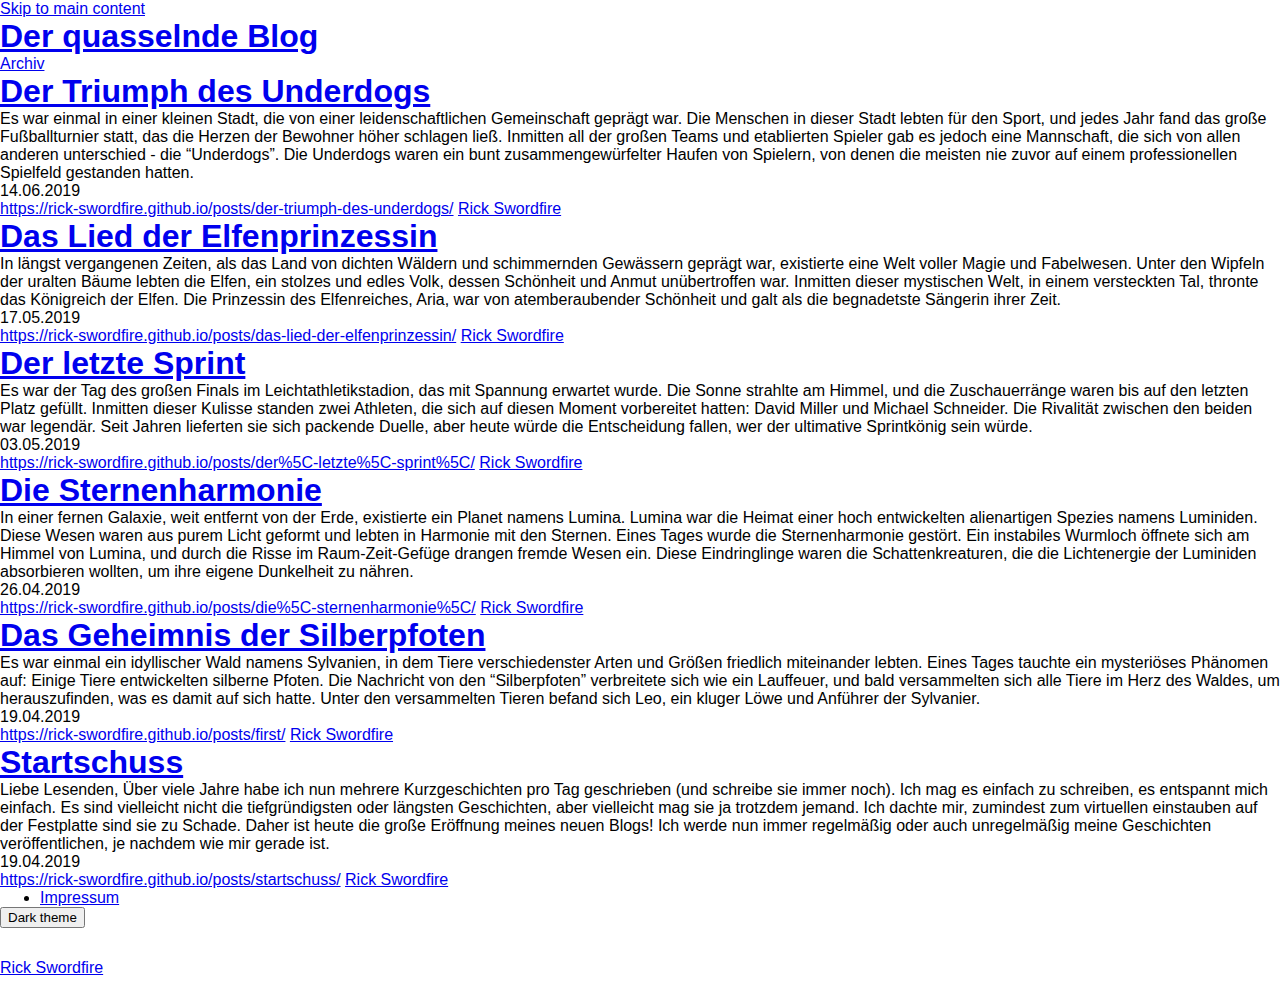
<file: index.html>
<!DOCTYPE html>


<html lang="de-de" data-theme="">
<head>
	<meta name="generator" content="Hugo 0.92.2" />
    
        
<meta charset="utf-8">
<meta name="HandheldFriendly" content="True">
<meta name="viewport" content="width=device-width, initial-scale=1.0">
<meta name="referrer" content="no-referrer-when-downgrade">

<title>Der quasselnde Blog</title>

<meta name="description" content="">



<link rel="alternate" type="application/rss+xml" href="https://rick-swordfire.github.io/index.xml" title="Der quasselnde Blog" />
<link rel="icon" type="image/x-icon" href="https://rick-swordfire.github.io/favicon.ico">
<link rel="apple-touch-icon-precomposed" href="https://rick-swordfire.github.io/favicon.png">


<style>
  body {
    visibility: hidden;
    opacity: 0;
  }
</style>

<noscript>
  <style>
    body {
      visibility: visible;
      opacity: 1;
    }
  </style>
</noscript>



    





    
    
        
    
    

    
        <link rel="stylesheet" href="https://rick-swordfire.github.io/css/style.min.e4dd69a921886f06d1a0e2bf835aa4fdced2d03b6f83804e6ae146caac8882bb.css" integrity="sha256-5N1pqSGIbwbRoOK/g1qk/c7S0Dtvg4BOauFGyqyIgrs=">
    





    

    





    
    
        
    
    

    
        <script src="https://rick-swordfire.github.io/js/script.min.510c781c39dbb21b4c76d85c82e2bdf4689220adbb7cd61e49e9d293e442fb42.js" type="text/javascript" charset="utf-8" integrity="sha256-UQx4HDnbshtMdthcguK99GiSIK27fNYeSenSk&#43;RC&#43;0I="></script>
    







<meta property="og:title" content="Der quasselnde Blog" />
<meta property="og:description" content="" />
<meta property="og:type" content="website" />
<meta property="og:url" content="https://rick-swordfire.github.io/" />


<meta name="twitter:card" content="summary"/>
<meta name="twitter:title" content="Der quasselnde Blog"/>
<meta name="twitter:description" content=""/>








    
<script async src="https://www.googletagmanager.com/gtag/js?id=G-H2FYMJ2K9R"></script>
<script>
var doNotTrack = false;
if (!doNotTrack) {
	window.dataLayer = window.dataLayer || [];
	function gtag(){dataLayer.push(arguments);}
	gtag('js', new Date());
	gtag('config', 'G-H2FYMJ2K9R', { 'anonymize_ip': false });
}
</script>




<link rel="stylesheet" href="/my_css/cookie.css" />
<link rel="stylesheet" href="/my_css/img.css" />


    
</head>
<body>
    <a class="skip-main" href="#main">Skip to main content</a>
    <div class="container">
        <header class="common-header"> 
            
                <div class="header-top">
    <h1 class="site-title">
    <a href="/">Der quasselnde Blog</a>
</h1>
    <ul class="social-icons">





</ul>
</div>

    <nav>
        
        
        <a class="" href="https://rick-swordfire.github.io/posts/" title="Archiv">Archiv</a>
        
    </nav>




            
        </header>
        <main id="main" tabindex="-1"> 
            
    <div class="homepage-content">
        
    </div>

    <div class="articles h-feed">
        
        
            <article class="post-list h-feed">
    <div class="post-header">
        <header>
            <h1 class="p-name post-title"><a class="u-url" href="/posts/der-triumph-des-underdogs/">Der Triumph des Underdogs</a></h1>
        </header>
        
    </div>

    
        <div class="content post-summary p-summary">
            Es war einmal in einer kleinen Stadt, die von einer leidenschaftlichen Gemeinschaft geprägt war. Die Menschen in dieser Stadt lebten für den Sport, und jedes Jahr fand das große Fußballturnier statt, das die Herzen der Bewohner höher schlagen ließ. Inmitten all der großen Teams und etablierten Spieler gab es jedoch eine Mannschaft, die sich von allen anderen unterschied - die &ldquo;Underdogs&rdquo;.
Die Underdogs waren ein bunt zusammengewürfelter Haufen von Spielern, von denen die meisten nie zuvor auf einem professionellen Spielfeld gestanden hatten.
        </div>
    
    
    
    

    


<div class="post-info">
    
        <div class="post-date dt-published">14.06.2019</div>
    

    <a class="post-hidden-url u-url" href="https://rick-swordfire.github.io/posts/der-triumph-des-underdogs/">https://rick-swordfire.github.io/posts/der-triumph-des-underdogs/</a>
    <a href="https://rick-swordfire.github.io/" class="p-name p-author post-hidden-author h-card" rel="me">Rick Swordfire</a>


    <div class="post-taxonomies">
        
            
    </div>
</div>

</article>
        
            <article class="post-list h-feed">
    <div class="post-header">
        <header>
            <h1 class="p-name post-title"><a class="u-url" href="/posts/das-lied-der-elfenprinzessin/">Das Lied der Elfenprinzessin</a></h1>
        </header>
        
    </div>

    
        <div class="content post-summary p-summary">
            In längst vergangenen Zeiten, als das Land von dichten Wäldern und schimmernden Gewässern geprägt war, existierte eine Welt voller Magie und Fabelwesen. Unter den Wipfeln der uralten Bäume lebten die Elfen, ein stolzes und edles Volk, dessen Schönheit und Anmut unübertroffen war. Inmitten dieser mystischen Welt, in einem versteckten Tal, thronte das Königreich der Elfen.
Die Prinzessin des Elfenreiches, Aria, war von atemberaubender Schönheit und galt als die begnadetste Sängerin ihrer Zeit.
        </div>
    
    
    
    

    


<div class="post-info">
    
        <div class="post-date dt-published">17.05.2019</div>
    

    <a class="post-hidden-url u-url" href="https://rick-swordfire.github.io/posts/das-lied-der-elfenprinzessin/">https://rick-swordfire.github.io/posts/das-lied-der-elfenprinzessin/</a>
    <a href="https://rick-swordfire.github.io/" class="p-name p-author post-hidden-author h-card" rel="me">Rick Swordfire</a>


    <div class="post-taxonomies">
        
            
    </div>
</div>

</article>
        
            <article class="post-list h-feed">
    <div class="post-header">
        <header>
            <h1 class="p-name post-title"><a class="u-url" href="/posts/der%5C-letzte%5C-sprint%5C/">Der letzte Sprint</a></h1>
        </header>
        
    </div>

    
        <div class="content post-summary p-summary">
            Es war der Tag des großen Finals im Leichtathletikstadion, das mit Spannung erwartet wurde. Die Sonne strahlte am Himmel, und die Zuschauerränge waren bis auf den letzten Platz gefüllt. Inmitten dieser Kulisse standen zwei Athleten, die sich auf diesen Moment vorbereitet hatten: David Miller und Michael Schneider.
Die Rivalität zwischen den beiden war legendär. Seit Jahren lieferten sie sich packende Duelle, aber heute würde die Entscheidung fallen, wer der ultimative Sprintkönig sein würde.
        </div>
    
    
    
    

    


<div class="post-info">
    
        <div class="post-date dt-published">03.05.2019</div>
    

    <a class="post-hidden-url u-url" href="https://rick-swordfire.github.io/posts/der%5C-letzte%5C-sprint%5C/">https://rick-swordfire.github.io/posts/der%5C-letzte%5C-sprint%5C/</a>
    <a href="https://rick-swordfire.github.io/" class="p-name p-author post-hidden-author h-card" rel="me">Rick Swordfire</a>


    <div class="post-taxonomies">
        
            
    </div>
</div>

</article>
        
            <article class="post-list h-feed">
    <div class="post-header">
        <header>
            <h1 class="p-name post-title"><a class="u-url" href="/posts/die%5C-sternenharmonie%5C/">Die Sternenharmonie</a></h1>
        </header>
        
    </div>

    
        <div class="content post-summary p-summary">
            In einer fernen Galaxie, weit entfernt von der Erde, existierte ein Planet namens Lumina. Lumina war die Heimat einer hoch entwickelten alienartigen Spezies namens Luminiden. Diese Wesen waren aus purem Licht geformt und lebten in Harmonie mit den Sternen.
Eines Tages wurde die Sternenharmonie gestört. Ein instabiles Wurmloch öffnete sich am Himmel von Lumina, und durch die Risse im Raum-Zeit-Gefüge drangen fremde Wesen ein. Diese Eindringlinge waren die Schattenkreaturen, die die Lichtenergie der Luminiden absorbieren wollten, um ihre eigene Dunkelheit zu nähren.
        </div>
    
    
    
    

    


<div class="post-info">
    
        <div class="post-date dt-published">26.04.2019</div>
    

    <a class="post-hidden-url u-url" href="https://rick-swordfire.github.io/posts/die%5C-sternenharmonie%5C/">https://rick-swordfire.github.io/posts/die%5C-sternenharmonie%5C/</a>
    <a href="https://rick-swordfire.github.io/" class="p-name p-author post-hidden-author h-card" rel="me">Rick Swordfire</a>


    <div class="post-taxonomies">
        
            
    </div>
</div>

</article>
        
            <article class="post-list h-feed">
    <div class="post-header">
        <header>
            <h1 class="p-name post-title"><a class="u-url" href="/posts/first/">Das Geheimnis der Silberpfoten</a></h1>
        </header>
        
    </div>

    
        <div class="content post-summary p-summary">
            Es war einmal ein idyllischer Wald namens Sylvanien, in dem Tiere verschiedenster Arten und Größen friedlich miteinander lebten. Eines Tages tauchte ein mysteriöses Phänomen auf: Einige Tiere entwickelten silberne Pfoten. Die Nachricht von den &ldquo;Silberpfoten&rdquo; verbreitete sich wie ein Lauffeuer, und bald versammelten sich alle Tiere im Herz des Waldes, um herauszufinden, was es damit auf sich hatte.
Unter den versammelten Tieren befand sich Leo, ein kluger Löwe und Anführer der Sylvanier.
        </div>
    
    
    
    

    


<div class="post-info">
    
        <div class="post-date dt-published">19.04.2019</div>
    

    <a class="post-hidden-url u-url" href="https://rick-swordfire.github.io/posts/first/">https://rick-swordfire.github.io/posts/first/</a>
    <a href="https://rick-swordfire.github.io/" class="p-name p-author post-hidden-author h-card" rel="me">Rick Swordfire</a>


    <div class="post-taxonomies">
        
            
    </div>
</div>

</article>
        
            <article class="post-list h-feed">
    <div class="post-header">
        <header>
            <h1 class="p-name post-title"><a class="u-url" href="/posts/startschuss/">Startschuss</a></h1>
        </header>
        
    </div>

    
        <div class="content post-summary p-summary">
            Liebe Lesenden,
Über viele Jahre habe ich nun mehrere Kurzgeschichten pro Tag geschrieben (und schreibe sie immer noch). Ich mag es einfach zu schreiben, es entspannt mich einfach.
Es sind vielleicht nicht die tiefgründigsten oder längsten Geschichten, aber vielleicht mag sie ja trotzdem jemand.
Ich dachte mir, zumindest zum virtuellen einstauben auf der Festplatte sind sie zu Schade.
Daher ist heute die große Eröffnung meines neuen Blogs!
Ich werde nun immer regelmäßig oder auch unregelmäßig meine Geschichten veröffentlichen, je nachdem wie mir gerade ist.
        </div>
    
    
    
    

    


<div class="post-info">
    
        <div class="post-date dt-published">19.04.2019</div>
    

    <a class="post-hidden-url u-url" href="https://rick-swordfire.github.io/posts/startschuss/">https://rick-swordfire.github.io/posts/startschuss/</a>
    <a href="https://rick-swordfire.github.io/" class="p-name p-author post-hidden-author h-card" rel="me">Rick Swordfire</a>


    <div class="post-taxonomies">
        
            
    </div>
</div>

</article>
        
        

    </div>


        </main>
        
            <footer class="common-footer">
    
    

    <div class="common-footer-bottom">
        
            
            <ul class="footer-menu">
            
            <li><a class="" href="https://rick-swordfire.github.io/impressum/" title="Impressum">Impressum</a></li>
            
            </ul>
        


        

    



    <button class="theme-switcher">
        Dark theme
    </button>


<script>
const STORAGE_KEY = 'user-color-scheme'
const defaultTheme = "light"

let currentTheme
let switchButton
let autoDefinedScheme = window.matchMedia('(prefers-color-scheme: dark)')

const autoChangeScheme = e => {
    currentTheme = e.matches ? 'dark' : 'light'
    document.documentElement.setAttribute('data-theme', currentTheme)
    changeButtonText()
}

document.addEventListener('DOMContentLoaded', function() {
    switchButton = document.querySelector('.theme-switcher')
    currentTheme = detectCurrentScheme()
    if (currentTheme == 'dark') {
        document.documentElement.setAttribute('data-theme', 'dark')
    }
    if (currentTheme == 'auto') {
        autoChangeScheme(autoDefinedScheme);
        autoDefinedScheme.addListener(autoChangeScheme);
    }

    if (switchButton) {
        changeButtonText()
        switchButton.addEventListener('click', switchTheme, false)
    }
  
    showContent()
})

function detectCurrentScheme() {
    if (localStorage.getItem(STORAGE_KEY)) {
        return localStorage.getItem(STORAGE_KEY)
    } 
    if (defaultTheme) {
        return defaultTheme
    } 
    if (!window.matchMedia) {
        return 'light'
    } 
    if (window.matchMedia('(prefers-color-scheme: dark)').matches) {
        return 'dark'
    }
    return 'light'
}

function changeButtonText(switchButton)
{   
    if (switchButton) {
        switchButton.textContent = currentTheme == 'dark' ?  "Light theme" : "Dark theme"
    }
}

function switchTheme(e) {
    if (currentTheme == 'dark') {
        localStorage.setItem(STORAGE_KEY, 'light')
        document.documentElement.setAttribute('data-theme', 'light')
        currentTheme = 'light'
    } else {
        localStorage.setItem(STORAGE_KEY, 'dark')
        document.documentElement.setAttribute('data-theme', 'dark')
        currentTheme = 'dark'
    }
    changeButtonText()
}

function showContent() {
    document.body.style.visibility = 'visible';
    document.body.style.opacity = 1;
}
</script>   
    </div>

    <p class="h-card vcard">

    <a href=https://rick-swordfire.github.io/ class="p-name u-url url fn" rel="me">Rick Swordfire</a> 

    

    
</p> 
</footer>

        
    </div>

<div class="cookie-container">
  <p>
	Diese Seite verwendet keine Cookies, es wird jedoch eine Verbindung zu Google-Analytics und VG-Wort aufgebaut,
	um die Anzahl der Besucher dieser Website zu ermitteln.
	Mit dem drücken auf "Okay" zeigen sie sich damit einverstanden.
  </p>
  <button class="cookie-btn">
    Okay
  </button>
</div>
<script src="/my_js/cookie.js"></script>


</body>
</html>
</file>
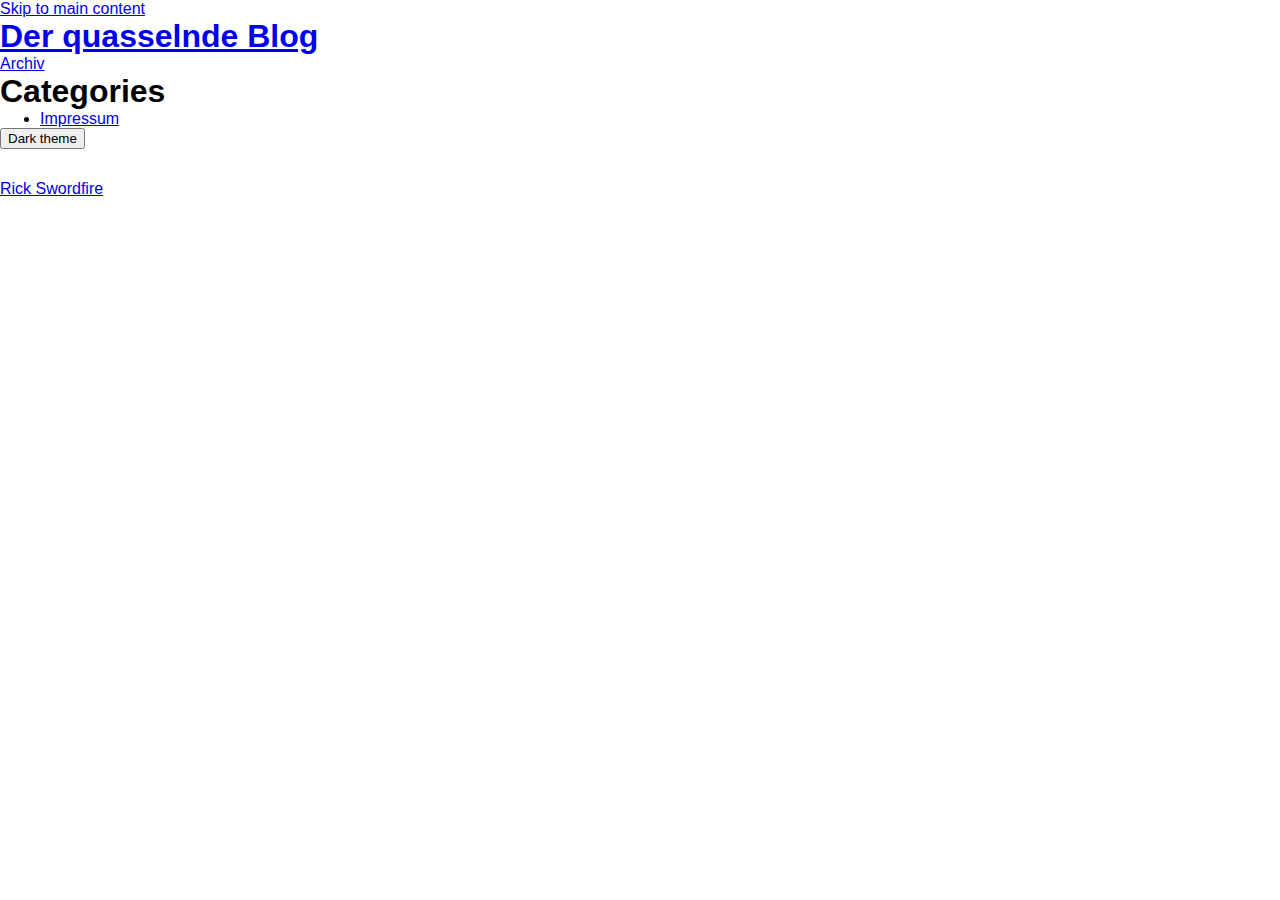
<file: categories/index.html>
<!DOCTYPE html>


<html lang="de-de" data-theme="">
<head>
    
        
<meta charset="utf-8">
<meta name="HandheldFriendly" content="True">
<meta name="viewport" content="width=device-width, initial-scale=1.0">
<meta name="referrer" content="no-referrer-when-downgrade">

<title>Categories - Der quasselnde Blog</title>

<meta name="description" content="">



<link rel="alternate" type="application/rss+xml" href="https://rick-swordfire.github.io/categories/index.xml" title="Der quasselnde Blog" />
<link rel="icon" type="image/x-icon" href="https://rick-swordfire.github.io/favicon.ico">
<link rel="apple-touch-icon-precomposed" href="https://rick-swordfire.github.io/favicon.png">


<style>
  body {
    visibility: hidden;
    opacity: 0;
  }
</style>

<noscript>
  <style>
    body {
      visibility: visible;
      opacity: 1;
    }
  </style>
</noscript>



    





    
    
        
    
    

    
        <link rel="stylesheet" href="https://rick-swordfire.github.io/css/style.min.e4dd69a921886f06d1a0e2bf835aa4fdced2d03b6f83804e6ae146caac8882bb.css" integrity="sha256-5N1pqSGIbwbRoOK/g1qk/c7S0Dtvg4BOauFGyqyIgrs=">
    





    

    





    
    
        
    
    

    
        <script src="https://rick-swordfire.github.io/js/script.min.510c781c39dbb21b4c76d85c82e2bdf4689220adbb7cd61e49e9d293e442fb42.js" type="text/javascript" charset="utf-8" integrity="sha256-UQx4HDnbshtMdthcguK99GiSIK27fNYeSenSk&#43;RC&#43;0I="></script>
    







<meta property="og:title" content="Categories" />
<meta property="og:description" content="" />
<meta property="og:type" content="website" />
<meta property="og:url" content="https://rick-swordfire.github.io/categories/" />


<meta name="twitter:card" content="summary"/>
<meta name="twitter:title" content="Categories"/>
<meta name="twitter:description" content=""/>








    
<script async src="https://www.googletagmanager.com/gtag/js?id=G-H2FYMJ2K9R"></script>
<script>
var doNotTrack = false;
if (!doNotTrack) {
	window.dataLayer = window.dataLayer || [];
	function gtag(){dataLayer.push(arguments);}
	gtag('js', new Date());
	gtag('config', 'G-H2FYMJ2K9R', { 'anonymize_ip': false });
}
</script>




<link rel="stylesheet" href="/my_css/cookie.css" />
<link rel="stylesheet" href="/my_css/img.css" />


    
</head>
<body>
    <a class="skip-main" href="#main">Skip to main content</a>
    <div class="container">
        <header class="common-header"> 
            
                <div class="header-top">
    <h1 class="site-title">
    <a href="/">Der quasselnde Blog</a>
</h1>
    <ul class="social-icons">





</ul>
</div>

    <nav>
        
        
        <a class="" href="https://rick-swordfire.github.io/posts/" title="Archiv">Archiv</a>
        
    </nav>




            
        </header>
        <main id="main" tabindex="-1"> 
            
    <div class="index-content">
        
    </div>

    <h1>Categories</h1>
    <ul class="terms">
        
    </ul>


        </main>
        
            <footer class="common-footer">
    
    

    <div class="common-footer-bottom">
        
            
            <ul class="footer-menu">
            
            <li><a class="" href="https://rick-swordfire.github.io/impressum/" title="Impressum">Impressum</a></li>
            
            </ul>
        


        

    



    <button class="theme-switcher">
        Dark theme
    </button>


<script>
const STORAGE_KEY = 'user-color-scheme'
const defaultTheme = "light"

let currentTheme
let switchButton
let autoDefinedScheme = window.matchMedia('(prefers-color-scheme: dark)')

const autoChangeScheme = e => {
    currentTheme = e.matches ? 'dark' : 'light'
    document.documentElement.setAttribute('data-theme', currentTheme)
    changeButtonText()
}

document.addEventListener('DOMContentLoaded', function() {
    switchButton = document.querySelector('.theme-switcher')
    currentTheme = detectCurrentScheme()
    if (currentTheme == 'dark') {
        document.documentElement.setAttribute('data-theme', 'dark')
    }
    if (currentTheme == 'auto') {
        autoChangeScheme(autoDefinedScheme);
        autoDefinedScheme.addListener(autoChangeScheme);
    }

    if (switchButton) {
        changeButtonText()
        switchButton.addEventListener('click', switchTheme, false)
    }
  
    showContent()
})

function detectCurrentScheme() {
    if (localStorage.getItem(STORAGE_KEY)) {
        return localStorage.getItem(STORAGE_KEY)
    } 
    if (defaultTheme) {
        return defaultTheme
    } 
    if (!window.matchMedia) {
        return 'light'
    } 
    if (window.matchMedia('(prefers-color-scheme: dark)').matches) {
        return 'dark'
    }
    return 'light'
}

function changeButtonText(switchButton)
{   
    if (switchButton) {
        switchButton.textContent = currentTheme == 'dark' ?  "Light theme" : "Dark theme"
    }
}

function switchTheme(e) {
    if (currentTheme == 'dark') {
        localStorage.setItem(STORAGE_KEY, 'light')
        document.documentElement.setAttribute('data-theme', 'light')
        currentTheme = 'light'
    } else {
        localStorage.setItem(STORAGE_KEY, 'dark')
        document.documentElement.setAttribute('data-theme', 'dark')
        currentTheme = 'dark'
    }
    changeButtonText()
}

function showContent() {
    document.body.style.visibility = 'visible';
    document.body.style.opacity = 1;
}
</script>   
    </div>

    <p class="h-card vcard">

    <a href=https://rick-swordfire.github.io/ class="p-name u-url url fn" rel="me">Rick Swordfire</a> 

    

    
</p> 
</footer>

        
    </div>

<div class="cookie-container">
  <p>
	Diese Seite verwendet keine Cookies, es wird jedoch eine Verbindung zu Google-Analytics und VG-Wort aufgebaut,
	um die Anzahl der Besucher dieser Website zu ermitteln.
	Mit dem drücken auf "Okay" zeigen sie sich damit einverstanden.
  </p>
  <button class="cookie-btn">
    Okay
  </button>
</div>
<script src="/my_js/cookie.js"></script>


</body>
</html>
</file>
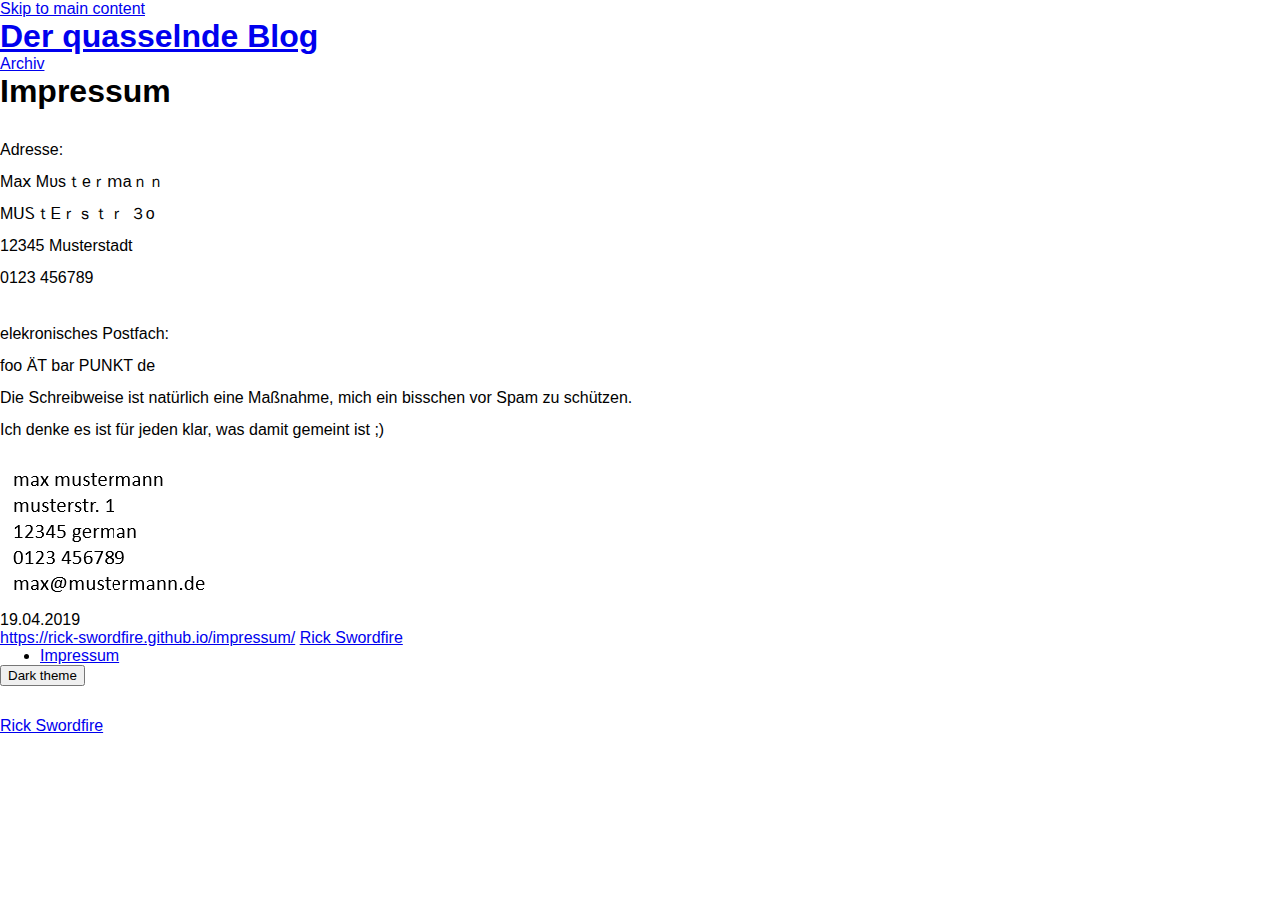
<file: impressum/index.html>
<!DOCTYPE html>


<html lang="de-de" data-theme="">
<head>
    
        
<meta charset="utf-8">
<meta name="HandheldFriendly" content="True">
<meta name="viewport" content="width=device-width, initial-scale=1.0">
<meta name="referrer" content="no-referrer-when-downgrade">

<title>Impressum - Der quasselnde Blog</title>

<meta name="description" content="Adresse:
Маⅹ Мυѕｔеｒⅿаｎｎ
ΜՍᏚｔᎬｒｓｔｒ ３o
12345 Musterstadt
0123 456789
elekronisches Postfach:
foo ÄT bar PUNKT de
Die Schreibweise ist natürlich eine Maßnahme, mich ein bisschen vor Spam zu schützen.
Ich denke es ist für jeden klar, was damit gemeint ist ;)">



<link rel="icon" type="image/x-icon" href="https://rick-swordfire.github.io/favicon.ico">
<link rel="apple-touch-icon-precomposed" href="https://rick-swordfire.github.io/favicon.png">


<style>
  body {
    visibility: hidden;
    opacity: 0;
  }
</style>

<noscript>
  <style>
    body {
      visibility: visible;
      opacity: 1;
    }
  </style>
</noscript>



    





    
    
        
    
    

    
        <link rel="stylesheet" href="https://rick-swordfire.github.io/css/style.min.e4dd69a921886f06d1a0e2bf835aa4fdced2d03b6f83804e6ae146caac8882bb.css" integrity="sha256-5N1pqSGIbwbRoOK/g1qk/c7S0Dtvg4BOauFGyqyIgrs=">
    





    

    





    
    
        
    
    

    
        <script src="https://rick-swordfire.github.io/js/script.min.510c781c39dbb21b4c76d85c82e2bdf4689220adbb7cd61e49e9d293e442fb42.js" type="text/javascript" charset="utf-8" integrity="sha256-UQx4HDnbshtMdthcguK99GiSIK27fNYeSenSk&#43;RC&#43;0I="></script>
    







<meta property="og:title" content="Impressum" />
<meta property="og:description" content="Adresse:
Маⅹ Мυѕｔеｒⅿаｎｎ
ΜՍᏚｔᎬｒｓｔｒ ３o
12345 Musterstadt
0123 456789
elekronisches Postfach:
foo ÄT bar PUNKT de
Die Schreibweise ist natürlich eine Maßnahme, mich ein bisschen vor Spam zu schützen.
Ich denke es ist für jeden klar, was damit gemeint ist ;)" />
<meta property="og:type" content="article" />
<meta property="og:url" content="https://rick-swordfire.github.io/impressum/" /><meta property="article:section" content="" />
<meta property="article:published_time" content="2019-04-19T12:28:40+02:00" />
<meta property="article:modified_time" content="2019-04-19T12:28:40+02:00" />


<meta name="twitter:card" content="summary"/>
<meta name="twitter:title" content="Impressum"/>
<meta name="twitter:description" content="Adresse:
Маⅹ Мυѕｔеｒⅿаｎｎ
ΜՍᏚｔᎬｒｓｔｒ ３o
12345 Musterstadt
0123 456789
elekronisches Postfach:
foo ÄT bar PUNKT de
Die Schreibweise ist natürlich eine Maßnahme, mich ein bisschen vor Spam zu schützen.
Ich denke es ist für jeden klar, was damit gemeint ist ;)"/>








    
<script async src="https://www.googletagmanager.com/gtag/js?id=G-H2FYMJ2K9R"></script>
<script>
var doNotTrack = false;
if (!doNotTrack) {
	window.dataLayer = window.dataLayer || [];
	function gtag(){dataLayer.push(arguments);}
	gtag('js', new Date());
	gtag('config', 'G-H2FYMJ2K9R', { 'anonymize_ip': false });
}
</script>




<link rel="stylesheet" href="/my_css/cookie.css" />
<link rel="stylesheet" href="/my_css/img.css" />


    
</head>
<body>
    <a class="skip-main" href="#main">Skip to main content</a>
    <div class="container">
        <header class="common-header"> 
            
                <div class="header-top">
    <h1 class="site-title">
    <a href="/">Der quasselnde Blog</a>
</h1>
    <ul class="social-icons">





</ul>
</div>

    <nav>
        
        
        <a class="" href="https://rick-swordfire.github.io/posts/" title="Archiv">Archiv</a>
        
    </nav>




            
        </header>
        <main id="main" tabindex="-1"> 
            
    

    <article class="post h-entry">
        <div class="post-header">
            <header>
                <h1 class="p-name post-title">Impressum</h1>

                
            </header>
        </div>
        <div class="content e-content">
            <p>Adresse:<br>
Маⅹ Мυѕｔеｒⅿаｎｎ<br>
ΜՍᏚｔᎬｒｓｔｒ ３o<br>
12345 Musterstadt<br>
0123 456789</p>
<p>elekronisches Postfach:<br>
foo ÄT bar PUNKT de<br>
Die Schreibweise ist natürlich eine Maßnahme, mich ein bisschen vor Spam zu schützen.<br>
Ich denke es ist für jeden klar, was damit gemeint ist ;)</p>
<p class="impimg"><img src="/img/maxmuster3.png" alt="Impressum3"></p>
<p class="impimg middle"><img src="/img/maxmuster7.png" alt="Impressum7"></p>

        </div>
        

    


<div class="post-info">
    
        <div class="post-date dt-published">19.04.2019</div>
    

    <a class="post-hidden-url u-url" href="https://rick-swordfire.github.io/impressum/">https://rick-swordfire.github.io/impressum/</a>
    <a href="https://rick-swordfire.github.io/" class="p-name p-author post-hidden-author h-card" rel="me">Rick Swordfire</a>


    <div class="post-taxonomies">
        
            
    </div>
</div>

    </article>

    
        
        
    

    

    

    

    


        </main>
        
            <footer class="common-footer">
    
    

    <div class="common-footer-bottom">
        
            
            <ul class="footer-menu">
            
            <li><a class="" href="https://rick-swordfire.github.io/impressum/" title="Impressum">Impressum</a></li>
            
            </ul>
        


        

    



    <button class="theme-switcher">
        Dark theme
    </button>


<script>
const STORAGE_KEY = 'user-color-scheme'
const defaultTheme = "light"

let currentTheme
let switchButton
let autoDefinedScheme = window.matchMedia('(prefers-color-scheme: dark)')

const autoChangeScheme = e => {
    currentTheme = e.matches ? 'dark' : 'light'
    document.documentElement.setAttribute('data-theme', currentTheme)
    changeButtonText()
}

document.addEventListener('DOMContentLoaded', function() {
    switchButton = document.querySelector('.theme-switcher')
    currentTheme = detectCurrentScheme()
    if (currentTheme == 'dark') {
        document.documentElement.setAttribute('data-theme', 'dark')
    }
    if (currentTheme == 'auto') {
        autoChangeScheme(autoDefinedScheme);
        autoDefinedScheme.addListener(autoChangeScheme);
    }

    if (switchButton) {
        changeButtonText()
        switchButton.addEventListener('click', switchTheme, false)
    }
  
    showContent()
})

function detectCurrentScheme() {
    if (localStorage.getItem(STORAGE_KEY)) {
        return localStorage.getItem(STORAGE_KEY)
    } 
    if (defaultTheme) {
        return defaultTheme
    } 
    if (!window.matchMedia) {
        return 'light'
    } 
    if (window.matchMedia('(prefers-color-scheme: dark)').matches) {
        return 'dark'
    }
    return 'light'
}

function changeButtonText(switchButton)
{   
    if (switchButton) {
        switchButton.textContent = currentTheme == 'dark' ?  "Light theme" : "Dark theme"
    }
}

function switchTheme(e) {
    if (currentTheme == 'dark') {
        localStorage.setItem(STORAGE_KEY, 'light')
        document.documentElement.setAttribute('data-theme', 'light')
        currentTheme = 'light'
    } else {
        localStorage.setItem(STORAGE_KEY, 'dark')
        document.documentElement.setAttribute('data-theme', 'dark')
        currentTheme = 'dark'
    }
    changeButtonText()
}

function showContent() {
    document.body.style.visibility = 'visible';
    document.body.style.opacity = 1;
}
</script>   
    </div>

    <p class="h-card vcard">

    <a href=https://rick-swordfire.github.io/ class="p-name u-url url fn" rel="me">Rick Swordfire</a> 

    

    
</p> 
</footer>

        
    </div>

<div class="cookie-container">
  <p>
	Diese Seite verwendet keine Cookies, es wird jedoch eine Verbindung zu Google-Analytics und VG-Wort aufgebaut,
	um die Anzahl der Besucher dieser Website zu ermitteln.
	Mit dem drücken auf "Okay" zeigen sie sich damit einverstanden.
  </p>
  <button class="cookie-btn">
    Okay
  </button>
</div>
<script src="/my_js/cookie.js"></script>


</body>
</html>
</file>
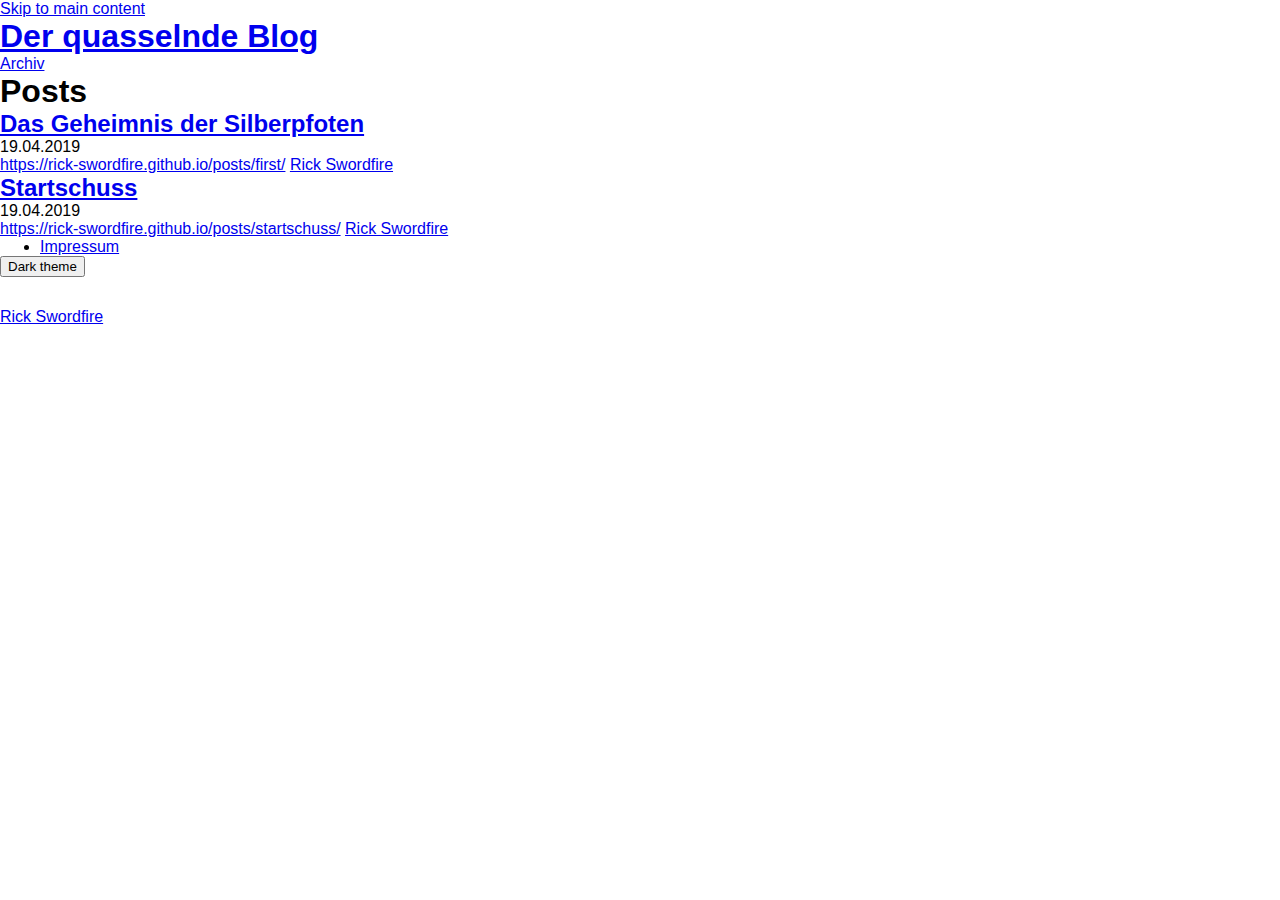
<file: posts/index.html>
<!DOCTYPE html>


<html lang="de-de" data-theme="">
<head>
    
        
<meta charset="utf-8">
<meta name="HandheldFriendly" content="True">
<meta name="viewport" content="width=device-width, initial-scale=1.0">
<meta name="referrer" content="no-referrer-when-downgrade">

<title>Posts - Der quasselnde Blog</title>

<meta name="description" content="">



<link rel="alternate" type="application/rss+xml" href="https://rick-swordfire.github.io/posts/index.xml" title="Der quasselnde Blog" />
<link rel="icon" type="image/x-icon" href="https://rick-swordfire.github.io/favicon.ico">
<link rel="apple-touch-icon-precomposed" href="https://rick-swordfire.github.io/favicon.png">


<style>
  body {
    visibility: hidden;
    opacity: 0;
  }
</style>

<noscript>
  <style>
    body {
      visibility: visible;
      opacity: 1;
    }
  </style>
</noscript>



    





    
    
        
    
    

    
        <link rel="stylesheet" href="https://rick-swordfire.github.io/css/style.min.e4dd69a921886f06d1a0e2bf835aa4fdced2d03b6f83804e6ae146caac8882bb.css" integrity="sha256-5N1pqSGIbwbRoOK/g1qk/c7S0Dtvg4BOauFGyqyIgrs=">
    





    

    





    
    
        
    
    

    
        <script src="https://rick-swordfire.github.io/js/script.min.510c781c39dbb21b4c76d85c82e2bdf4689220adbb7cd61e49e9d293e442fb42.js" type="text/javascript" charset="utf-8" integrity="sha256-UQx4HDnbshtMdthcguK99GiSIK27fNYeSenSk&#43;RC&#43;0I="></script>
    







<meta property="og:title" content="Posts" />
<meta property="og:description" content="" />
<meta property="og:type" content="website" />
<meta property="og:url" content="https://rick-swordfire.github.io/posts/" />


<meta name="twitter:card" content="summary"/>
<meta name="twitter:title" content="Posts"/>
<meta name="twitter:description" content=""/>








    
<script async src="https://www.googletagmanager.com/gtag/js?id=G-H2FYMJ2K9R"></script>
<script>
var doNotTrack = false;
if (!doNotTrack) {
	window.dataLayer = window.dataLayer || [];
	function gtag(){dataLayer.push(arguments);}
	gtag('js', new Date());
	gtag('config', 'G-H2FYMJ2K9R', { 'anonymize_ip': false });
}
</script>




<link rel="stylesheet" href="/my_css/cookie.css" />
<link rel="stylesheet" href="/my_css/img.css" />


    
</head>
<body>
    <a class="skip-main" href="#main">Skip to main content</a>
    <div class="container">
        <header class="common-header"> 
            
                <div class="header-top">
    <h1 class="site-title">
    <a href="/">Der quasselnde Blog</a>
</h1>
    <ul class="social-icons">





</ul>
</div>

    <nav>
        
        
        <a class="" href="https://rick-swordfire.github.io/posts/" title="Archiv">Archiv</a>
        
    </nav>




            
        </header>
        <main id="main" tabindex="-1"> 
            
    <div class="index-content">
        
    </div>

    <div class="articles h-feed">
        <h1 class="post-title">Posts</h1>
        
        
            <div class="post-short-list h-entry">
                <div class="post-header">
                    <header>
                        <h2 class="p-name post-title"><a class="u-url" href="/posts/first/">Das Geheimnis der Silberpfoten</a></h2>
                        
                    </header>
                </div>
                

    


<div class="post-info">
    
        <div class="post-date dt-published">19.04.2019</div>
    

    <a class="post-hidden-url u-url" href="https://rick-swordfire.github.io/posts/first/">https://rick-swordfire.github.io/posts/first/</a>
    <a href="https://rick-swordfire.github.io/" class="p-name p-author post-hidden-author h-card" rel="me">Rick Swordfire</a>


    <div class="post-taxonomies">
        
            
    </div>
</div>

            </div>
        
            <div class="post-short-list h-entry">
                <div class="post-header">
                    <header>
                        <h2 class="p-name post-title"><a class="u-url" href="/posts/startschuss/">Startschuss</a></h2>
                        
                    </header>
                </div>
                

    


<div class="post-info">
    
        <div class="post-date dt-published">19.04.2019</div>
    

    <a class="post-hidden-url u-url" href="https://rick-swordfire.github.io/posts/startschuss/">https://rick-swordfire.github.io/posts/startschuss/</a>
    <a href="https://rick-swordfire.github.io/" class="p-name p-author post-hidden-author h-card" rel="me">Rick Swordfire</a>


    <div class="post-taxonomies">
        
            
    </div>
</div>

            </div>
        
    </div>


        </main>
        
            <footer class="common-footer">
    
    

    <div class="common-footer-bottom">
        
            
            <ul class="footer-menu">
            
            <li><a class="" href="https://rick-swordfire.github.io/impressum/" title="Impressum">Impressum</a></li>
            
            </ul>
        


        

    



    <button class="theme-switcher">
        Dark theme
    </button>


<script>
const STORAGE_KEY = 'user-color-scheme'
const defaultTheme = "light"

let currentTheme
let switchButton
let autoDefinedScheme = window.matchMedia('(prefers-color-scheme: dark)')

const autoChangeScheme = e => {
    currentTheme = e.matches ? 'dark' : 'light'
    document.documentElement.setAttribute('data-theme', currentTheme)
    changeButtonText()
}

document.addEventListener('DOMContentLoaded', function() {
    switchButton = document.querySelector('.theme-switcher')
    currentTheme = detectCurrentScheme()
    if (currentTheme == 'dark') {
        document.documentElement.setAttribute('data-theme', 'dark')
    }
    if (currentTheme == 'auto') {
        autoChangeScheme(autoDefinedScheme);
        autoDefinedScheme.addListener(autoChangeScheme);
    }

    if (switchButton) {
        changeButtonText()
        switchButton.addEventListener('click', switchTheme, false)
    }
  
    showContent()
})

function detectCurrentScheme() {
    if (localStorage.getItem(STORAGE_KEY)) {
        return localStorage.getItem(STORAGE_KEY)
    } 
    if (defaultTheme) {
        return defaultTheme
    } 
    if (!window.matchMedia) {
        return 'light'
    } 
    if (window.matchMedia('(prefers-color-scheme: dark)').matches) {
        return 'dark'
    }
    return 'light'
}

function changeButtonText(switchButton)
{   
    if (switchButton) {
        switchButton.textContent = currentTheme == 'dark' ?  "Light theme" : "Dark theme"
    }
}

function switchTheme(e) {
    if (currentTheme == 'dark') {
        localStorage.setItem(STORAGE_KEY, 'light')
        document.documentElement.setAttribute('data-theme', 'light')
        currentTheme = 'light'
    } else {
        localStorage.setItem(STORAGE_KEY, 'dark')
        document.documentElement.setAttribute('data-theme', 'dark')
        currentTheme = 'dark'
    }
    changeButtonText()
}

function showContent() {
    document.body.style.visibility = 'visible';
    document.body.style.opacity = 1;
}
</script>   
    </div>

    <p class="h-card vcard">

    <a href=https://rick-swordfire.github.io/ class="p-name u-url url fn" rel="me">Rick Swordfire</a> 

    

    
</p> 
</footer>

        
    </div>

<div class="cookie-container">
  <p>
	Diese Seite verwendet keine Cookies, es wird jedoch eine Verbindung zu Google-Analytics und VG-Wort aufgebaut,
	um die Anzahl der Besucher dieser Website zu ermitteln.
	Mit dem drücken auf "Okay" zeigen sie sich damit einverstanden.
  </p>
  <button class="cookie-btn">
    Okay
  </button>
</div>
<script src="/my_js/cookie.js"></script>


</body>
</html>
</file>
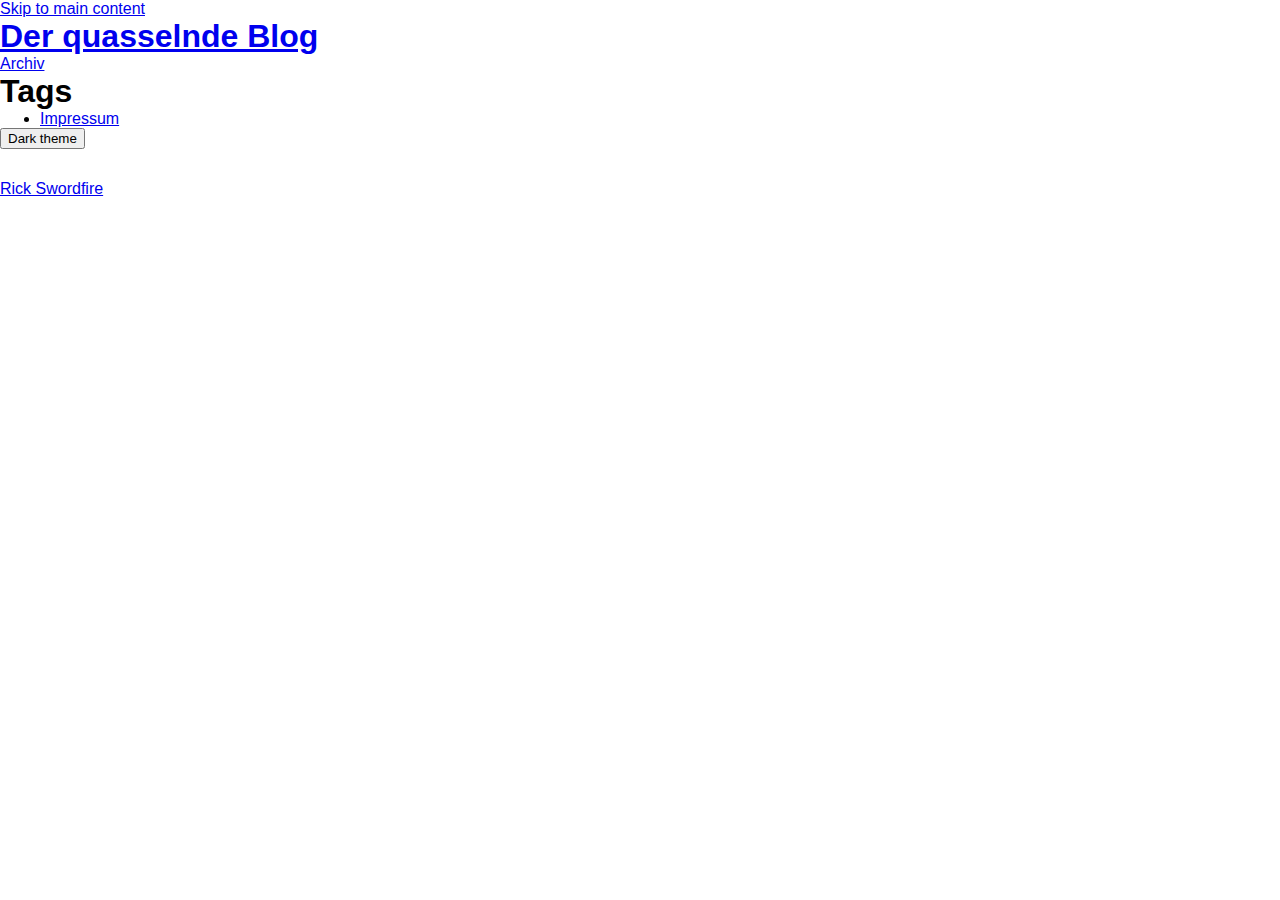
<file: tags/index.html>
<!DOCTYPE html>


<html lang="de-de" data-theme="">
<head>
    
        
<meta charset="utf-8">
<meta name="HandheldFriendly" content="True">
<meta name="viewport" content="width=device-width, initial-scale=1.0">
<meta name="referrer" content="no-referrer-when-downgrade">

<title>Tags - Der quasselnde Blog</title>

<meta name="description" content="">



<link rel="alternate" type="application/rss+xml" href="https://rick-swordfire.github.io/tags/index.xml" title="Der quasselnde Blog" />
<link rel="icon" type="image/x-icon" href="https://rick-swordfire.github.io/favicon.ico">
<link rel="apple-touch-icon-precomposed" href="https://rick-swordfire.github.io/favicon.png">


<style>
  body {
    visibility: hidden;
    opacity: 0;
  }
</style>

<noscript>
  <style>
    body {
      visibility: visible;
      opacity: 1;
    }
  </style>
</noscript>



    





    
    
        
    
    

    
        <link rel="stylesheet" href="https://rick-swordfire.github.io/css/style.min.e4dd69a921886f06d1a0e2bf835aa4fdced2d03b6f83804e6ae146caac8882bb.css" integrity="sha256-5N1pqSGIbwbRoOK/g1qk/c7S0Dtvg4BOauFGyqyIgrs=">
    





    

    





    
    
        
    
    

    
        <script src="https://rick-swordfire.github.io/js/script.min.510c781c39dbb21b4c76d85c82e2bdf4689220adbb7cd61e49e9d293e442fb42.js" type="text/javascript" charset="utf-8" integrity="sha256-UQx4HDnbshtMdthcguK99GiSIK27fNYeSenSk&#43;RC&#43;0I="></script>
    







<meta property="og:title" content="Tags" />
<meta property="og:description" content="" />
<meta property="og:type" content="website" />
<meta property="og:url" content="https://rick-swordfire.github.io/tags/" />


<meta name="twitter:card" content="summary"/>
<meta name="twitter:title" content="Tags"/>
<meta name="twitter:description" content=""/>








    
<script async src="https://www.googletagmanager.com/gtag/js?id=G-H2FYMJ2K9R"></script>
<script>
var doNotTrack = false;
if (!doNotTrack) {
	window.dataLayer = window.dataLayer || [];
	function gtag(){dataLayer.push(arguments);}
	gtag('js', new Date());
	gtag('config', 'G-H2FYMJ2K9R', { 'anonymize_ip': false });
}
</script>




<link rel="stylesheet" href="/my_css/cookie.css" />
<link rel="stylesheet" href="/my_css/img.css" />


    
</head>
<body>
    <a class="skip-main" href="#main">Skip to main content</a>
    <div class="container">
        <header class="common-header"> 
            
                <div class="header-top">
    <h1 class="site-title">
    <a href="/">Der quasselnde Blog</a>
</h1>
    <ul class="social-icons">





</ul>
</div>

    <nav>
        
        
        <a class="" href="https://rick-swordfire.github.io/posts/" title="Archiv">Archiv</a>
        
    </nav>




            
        </header>
        <main id="main" tabindex="-1"> 
            
    <div class="index-content">
        
    </div>

    <h1>Tags</h1>
    <ul class="terms">
        
    </ul>


        </main>
        
            <footer class="common-footer">
    
    

    <div class="common-footer-bottom">
        
            
            <ul class="footer-menu">
            
            <li><a class="" href="https://rick-swordfire.github.io/impressum/" title="Impressum">Impressum</a></li>
            
            </ul>
        


        

    



    <button class="theme-switcher">
        Dark theme
    </button>


<script>
const STORAGE_KEY = 'user-color-scheme'
const defaultTheme = "light"

let currentTheme
let switchButton
let autoDefinedScheme = window.matchMedia('(prefers-color-scheme: dark)')

const autoChangeScheme = e => {
    currentTheme = e.matches ? 'dark' : 'light'
    document.documentElement.setAttribute('data-theme', currentTheme)
    changeButtonText()
}

document.addEventListener('DOMContentLoaded', function() {
    switchButton = document.querySelector('.theme-switcher')
    currentTheme = detectCurrentScheme()
    if (currentTheme == 'dark') {
        document.documentElement.setAttribute('data-theme', 'dark')
    }
    if (currentTheme == 'auto') {
        autoChangeScheme(autoDefinedScheme);
        autoDefinedScheme.addListener(autoChangeScheme);
    }

    if (switchButton) {
        changeButtonText()
        switchButton.addEventListener('click', switchTheme, false)
    }
  
    showContent()
})

function detectCurrentScheme() {
    if (localStorage.getItem(STORAGE_KEY)) {
        return localStorage.getItem(STORAGE_KEY)
    } 
    if (defaultTheme) {
        return defaultTheme
    } 
    if (!window.matchMedia) {
        return 'light'
    } 
    if (window.matchMedia('(prefers-color-scheme: dark)').matches) {
        return 'dark'
    }
    return 'light'
}

function changeButtonText(switchButton)
{   
    if (switchButton) {
        switchButton.textContent = currentTheme == 'dark' ?  "Light theme" : "Dark theme"
    }
}

function switchTheme(e) {
    if (currentTheme == 'dark') {
        localStorage.setItem(STORAGE_KEY, 'light')
        document.documentElement.setAttribute('data-theme', 'light')
        currentTheme = 'light'
    } else {
        localStorage.setItem(STORAGE_KEY, 'dark')
        document.documentElement.setAttribute('data-theme', 'dark')
        currentTheme = 'dark'
    }
    changeButtonText()
}

function showContent() {
    document.body.style.visibility = 'visible';
    document.body.style.opacity = 1;
}
</script>   
    </div>

    <p class="h-card vcard">

    <a href=https://rick-swordfire.github.io/ class="p-name u-url url fn" rel="me">Rick Swordfire</a> 

    

    
</p> 
</footer>

        
    </div>

<div class="cookie-container">
  <p>
	Diese Seite verwendet keine Cookies, es wird jedoch eine Verbindung zu Google-Analytics und VG-Wort aufgebaut,
	um die Anzahl der Besucher dieser Website zu ermitteln.
	Mit dem drücken auf "Okay" zeigen sie sich damit einverstanden.
  </p>
  <button class="cookie-btn">
    Okay
  </button>
</div>
<script src="/my_js/cookie.js"></script>


</body>
</html>
</file>
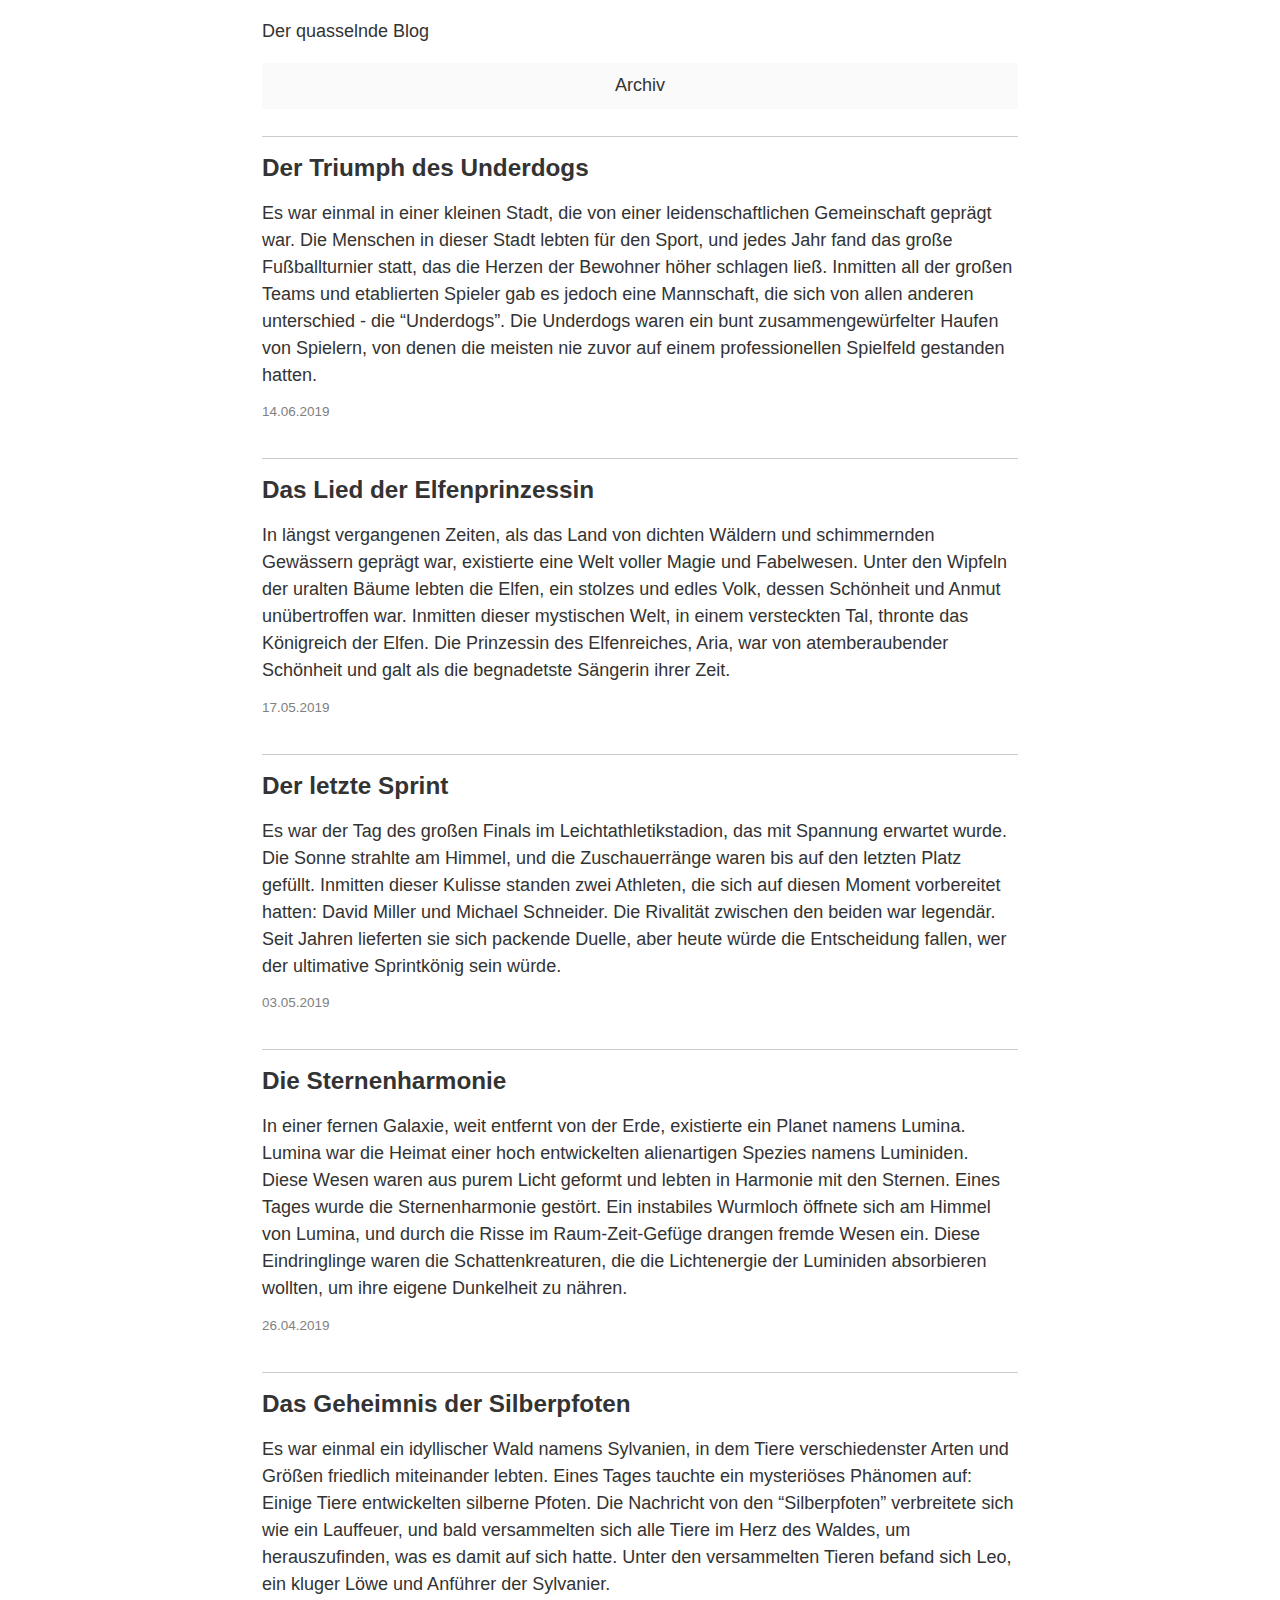
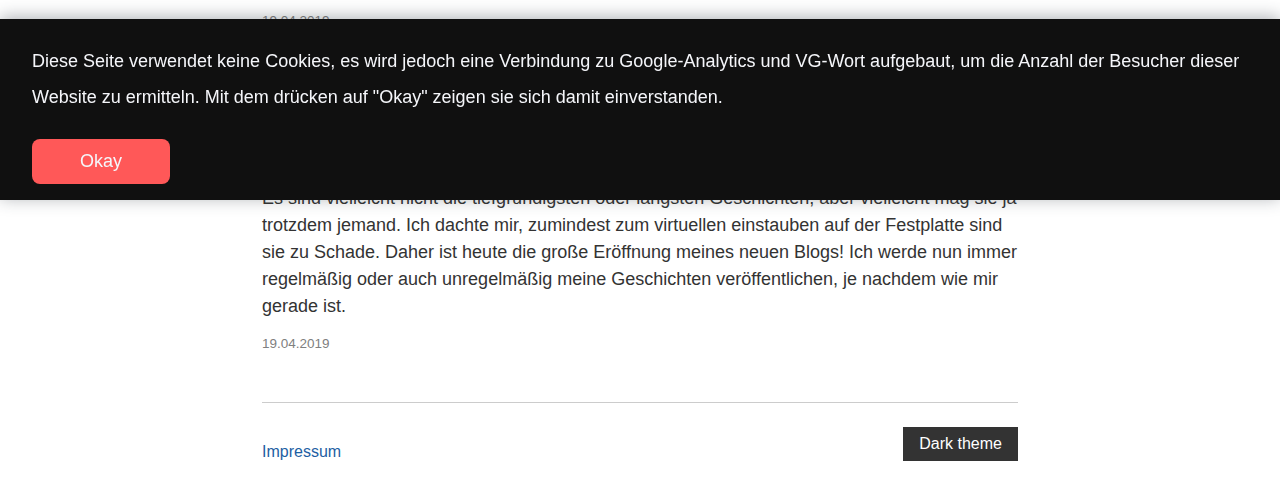
<file: page/1/index.html>
<!DOCTYPE html><html><head><title>https://rick-swordfire.github.io/</title><link rel="canonical" href="https://rick-swordfire.github.io/"/><meta name="robots" content="noindex"><meta charset="utf-8" /><meta http-equiv="refresh" content="0; url=https://rick-swordfire.github.io/" /></head></html>
</file>
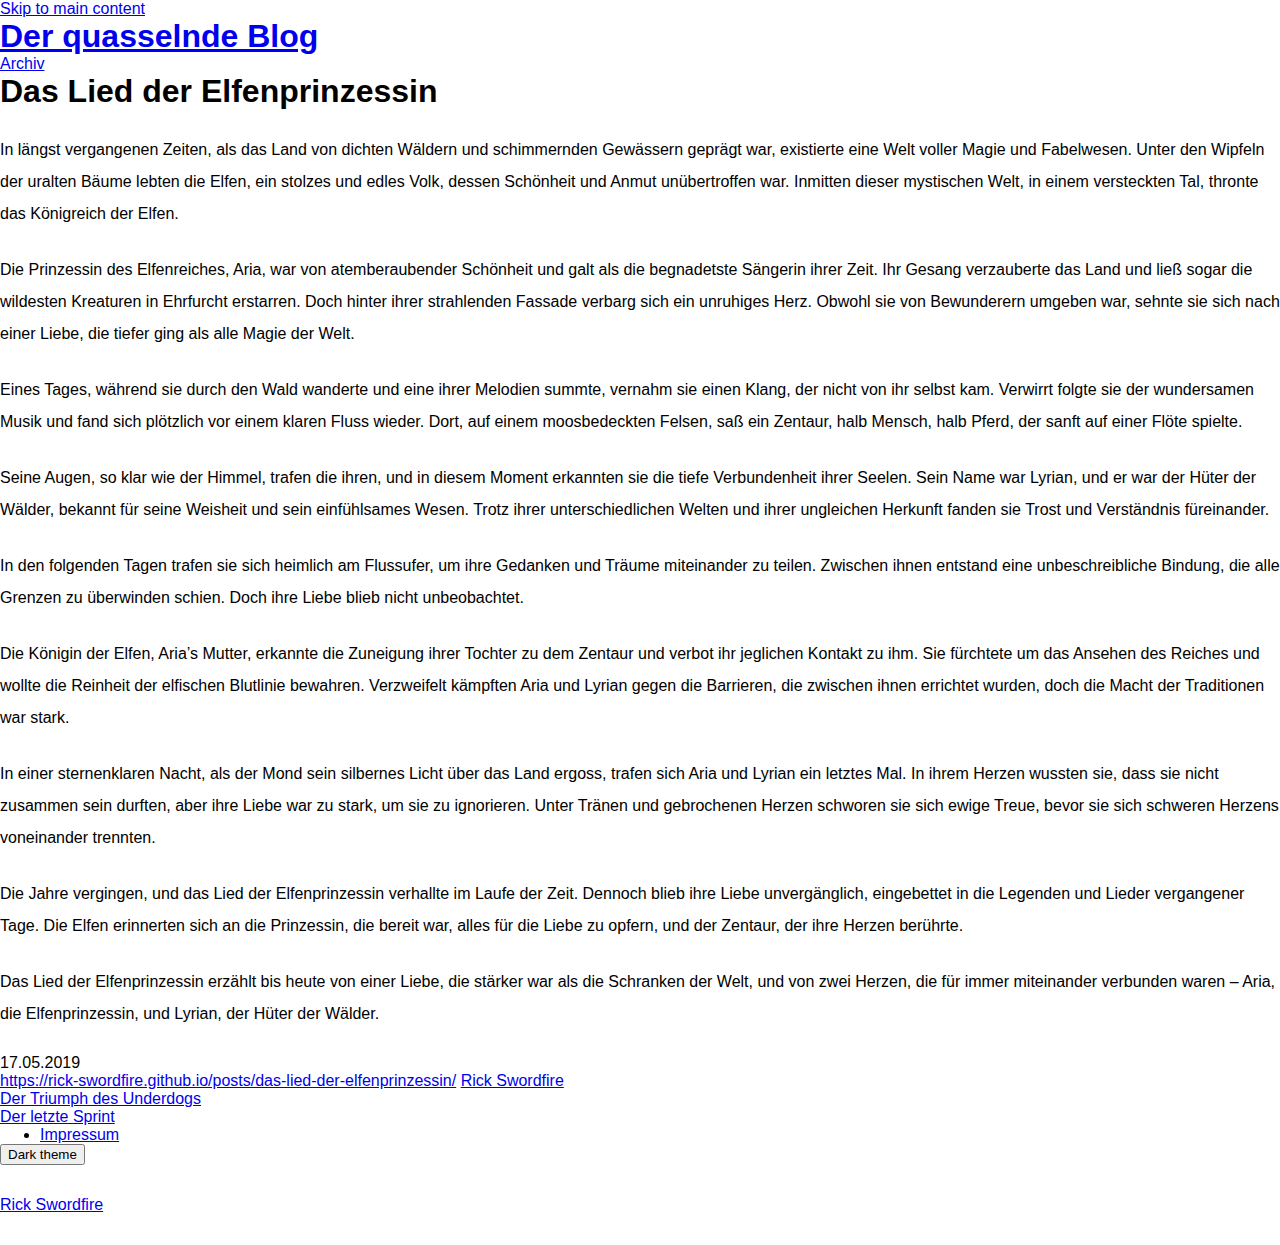
<file: posts/das-lied-der-elfenprinzessin/index.html>
<!DOCTYPE html>


<html lang="de-de" data-theme="">
<head>
    
        
<meta charset="utf-8">
<meta name="HandheldFriendly" content="True">
<meta name="viewport" content="width=device-width, initial-scale=1.0">
<meta name="referrer" content="no-referrer-when-downgrade">

<title>Das Lied der Elfenprinzessin - Der quasselnde Blog</title>

<meta name="description" content="In längst vergangenen Zeiten, als das Land von dichten Wäldern und schimmernden Gewässern geprägt war, existierte eine Welt voller Magie und Fabelwesen. Unter den Wipfeln der uralten Bäume lebten die Elfen, ein stolzes und edles Volk, dessen Schönheit und Anmut unübertroffen war. Inmitten dieser mystischen Welt, in einem versteckten Tal, thronte das Königreich der Elfen.
Die Prinzessin des Elfenreiches, Aria, war von atemberaubender Schönheit und galt als die begnadetste Sängerin ihrer Zeit.">



<link rel="icon" type="image/x-icon" href="https://rick-swordfire.github.io/favicon.ico">
<link rel="apple-touch-icon-precomposed" href="https://rick-swordfire.github.io/favicon.png">


<style>
  body {
    visibility: hidden;
    opacity: 0;
  }
</style>

<noscript>
  <style>
    body {
      visibility: visible;
      opacity: 1;
    }
  </style>
</noscript>



    





    
    
        
    
    

    
        <link rel="stylesheet" href="https://rick-swordfire.github.io/css/style.min.e4dd69a921886f06d1a0e2bf835aa4fdced2d03b6f83804e6ae146caac8882bb.css" integrity="sha256-5N1pqSGIbwbRoOK/g1qk/c7S0Dtvg4BOauFGyqyIgrs=">
    





    

    





    
    
        
    
    

    
        <script src="https://rick-swordfire.github.io/js/script.min.510c781c39dbb21b4c76d85c82e2bdf4689220adbb7cd61e49e9d293e442fb42.js" type="text/javascript" charset="utf-8" integrity="sha256-UQx4HDnbshtMdthcguK99GiSIK27fNYeSenSk&#43;RC&#43;0I="></script>
    







<meta property="og:title" content="Das Lied der Elfenprinzessin" />
<meta property="og:description" content="In längst vergangenen Zeiten, als das Land von dichten Wäldern und schimmernden Gewässern geprägt war, existierte eine Welt voller Magie und Fabelwesen. Unter den Wipfeln der uralten Bäume lebten die Elfen, ein stolzes und edles Volk, dessen Schönheit und Anmut unübertroffen war. Inmitten dieser mystischen Welt, in einem versteckten Tal, thronte das Königreich der Elfen.
Die Prinzessin des Elfenreiches, Aria, war von atemberaubender Schönheit und galt als die begnadetste Sängerin ihrer Zeit." />
<meta property="og:type" content="article" />
<meta property="og:url" content="https://rick-swordfire.github.io/posts/das-lied-der-elfenprinzessin/" /><meta property="article:section" content="posts" />
<meta property="article:published_time" content="2019-05-17T00:00:00+00:00" />
<meta property="article:modified_time" content="2019-05-17T00:00:00+00:00" />


<meta name="twitter:card" content="summary"/>
<meta name="twitter:title" content="Das Lied der Elfenprinzessin"/>
<meta name="twitter:description" content="In längst vergangenen Zeiten, als das Land von dichten Wäldern und schimmernden Gewässern geprägt war, existierte eine Welt voller Magie und Fabelwesen. Unter den Wipfeln der uralten Bäume lebten die Elfen, ein stolzes und edles Volk, dessen Schönheit und Anmut unübertroffen war. Inmitten dieser mystischen Welt, in einem versteckten Tal, thronte das Königreich der Elfen.
Die Prinzessin des Elfenreiches, Aria, war von atemberaubender Schönheit und galt als die begnadetste Sängerin ihrer Zeit."/>








    
<script async src="https://www.googletagmanager.com/gtag/js?id=G-H2FYMJ2K9R"></script>
<script>
var doNotTrack = false;
if (!doNotTrack) {
	window.dataLayer = window.dataLayer || [];
	function gtag(){dataLayer.push(arguments);}
	gtag('js', new Date());
	gtag('config', 'G-H2FYMJ2K9R', { 'anonymize_ip': false });
}
</script>




<link rel="stylesheet" href="/my_css/cookie.css" />
<link rel="stylesheet" href="/my_css/img.css" />


    
</head>
<body>
    <a class="skip-main" href="#main">Skip to main content</a>
    <div class="container">
        <header class="common-header"> 
            
                <div class="header-top">
    <h1 class="site-title">
    <a href="/">Der quasselnde Blog</a>
</h1>
    <ul class="social-icons">





</ul>
</div>

    <nav>
        
        
        <a class="" href="https://rick-swordfire.github.io/posts/" title="Archiv">Archiv</a>
        
    </nav>




            
        </header>
        <main id="main" tabindex="-1"> 
            
    

    <article class="post h-entry">
        <div class="post-header">
            <header>
                <h1 class="p-name post-title">Das Lied der Elfenprinzessin</h1>

                
            </header>
        </div>
        <div class="content e-content">
            <p>In längst vergangenen Zeiten, als das Land von dichten Wäldern und schimmernden Gewässern geprägt war, existierte eine Welt voller Magie und Fabelwesen. Unter den Wipfeln der uralten Bäume lebten die Elfen, ein stolzes und edles Volk, dessen Schönheit und Anmut unübertroffen war. Inmitten dieser mystischen Welt, in einem versteckten Tal, thronte das Königreich der Elfen.</p>
<p>Die Prinzessin des Elfenreiches, Aria, war von atemberaubender Schönheit und galt als die begnadetste Sängerin ihrer Zeit. Ihr Gesang verzauberte das Land und ließ sogar die wildesten Kreaturen in Ehrfurcht erstarren. Doch hinter ihrer strahlenden Fassade verbarg sich ein unruhiges Herz. Obwohl sie von Bewunderern umgeben war, sehnte sie sich nach einer Liebe, die tiefer ging als alle Magie der Welt.</p>
<p>Eines Tages, während sie durch den Wald wanderte und eine ihrer Melodien summte, vernahm sie einen Klang, der nicht von ihr selbst kam. Verwirrt folgte sie der wundersamen Musik und fand sich plötzlich vor einem klaren Fluss wieder. Dort, auf einem moosbedeckten Felsen, saß ein Zentaur, halb Mensch, halb Pferd, der sanft auf einer Flöte spielte.</p>
<p>Seine Augen, so klar wie der Himmel, trafen die ihren, und in diesem Moment erkannten sie die tiefe Verbundenheit ihrer Seelen. Sein Name war Lyrian, und er war der Hüter der Wälder, bekannt für seine Weisheit und sein einfühlsames Wesen. Trotz ihrer unterschiedlichen Welten und ihrer ungleichen Herkunft fanden sie Trost und Verständnis füreinander.</p>
<p>In den folgenden Tagen trafen sie sich heimlich am Flussufer, um ihre Gedanken und Träume miteinander zu teilen. Zwischen ihnen entstand eine unbeschreibliche Bindung, die alle Grenzen zu überwinden schien. Doch ihre Liebe blieb nicht unbeobachtet.</p>
<p>Die Königin der Elfen, Aria&rsquo;s Mutter, erkannte die Zuneigung ihrer Tochter zu dem Zentaur und verbot ihr jeglichen Kontakt zu ihm. Sie fürchtete um das Ansehen des Reiches und wollte die Reinheit der elfischen Blutlinie bewahren. Verzweifelt kämpften Aria und Lyrian gegen die Barrieren, die zwischen ihnen errichtet wurden, doch die Macht der Traditionen war stark.</p>
<p>In einer sternenklaren Nacht, als der Mond sein silbernes Licht über das Land ergoss, trafen sich Aria und Lyrian ein letztes Mal. In ihrem Herzen wussten sie, dass sie nicht zusammen sein durften, aber ihre Liebe war zu stark, um sie zu ignorieren. Unter Tränen und gebrochenen Herzen schworen sie sich ewige Treue, bevor sie sich schweren Herzens voneinander trennten.</p>
<p>Die Jahre vergingen, und das Lied der Elfenprinzessin verhallte im Laufe der Zeit. Dennoch blieb ihre Liebe unvergänglich, eingebettet in die Legenden und Lieder vergangener Tage. Die Elfen erinnerten sich an die Prinzessin, die bereit war, alles für die Liebe zu opfern, und der Zentaur, der ihre Herzen berührte.</p>
<p>Das Lied der Elfenprinzessin erzählt bis heute von einer Liebe, die stärker war als die Schranken der Welt, und von zwei Herzen, die für immer miteinander verbunden waren – Aria, die Elfenprinzessin, und Lyrian, der Hüter der Wälder.</p>

        </div>
        

    


<div class="post-info">
    
        <div class="post-date dt-published">17.05.2019</div>
    

    <a class="post-hidden-url u-url" href="https://rick-swordfire.github.io/posts/das-lied-der-elfenprinzessin/">https://rick-swordfire.github.io/posts/das-lied-der-elfenprinzessin/</a>
    <a href="https://rick-swordfire.github.io/" class="p-name p-author post-hidden-author h-card" rel="me">Rick Swordfire</a>


    <div class="post-taxonomies">
        
            
    </div>
</div>

    </article>

    
        
        
    

    
        
    <div class="pagination post-pagination">
        <div class="left pagination-item ">
            
                <a href="/posts/der-triumph-des-underdogs/">Der Triumph des Underdogs</a>
            
        </div>
        <div class="right pagination-item ">
            
                <a href="/posts/der%5C-letzte%5C-sprint%5C/">Der letzte Sprint</a>
            
        </div>
    </div>




    

    

    

    


        </main>
        
            <footer class="common-footer">
    
    

    <div class="common-footer-bottom">
        
            
            <ul class="footer-menu">
            
            <li><a class="" href="https://rick-swordfire.github.io/impressum/" title="Impressum">Impressum</a></li>
            
            </ul>
        


        

    



    <button class="theme-switcher">
        Dark theme
    </button>


<script>
const STORAGE_KEY = 'user-color-scheme'
const defaultTheme = "light"

let currentTheme
let switchButton
let autoDefinedScheme = window.matchMedia('(prefers-color-scheme: dark)')

const autoChangeScheme = e => {
    currentTheme = e.matches ? 'dark' : 'light'
    document.documentElement.setAttribute('data-theme', currentTheme)
    changeButtonText()
}

document.addEventListener('DOMContentLoaded', function() {
    switchButton = document.querySelector('.theme-switcher')
    currentTheme = detectCurrentScheme()
    if (currentTheme == 'dark') {
        document.documentElement.setAttribute('data-theme', 'dark')
    }
    if (currentTheme == 'auto') {
        autoChangeScheme(autoDefinedScheme);
        autoDefinedScheme.addListener(autoChangeScheme);
    }

    if (switchButton) {
        changeButtonText()
        switchButton.addEventListener('click', switchTheme, false)
    }
  
    showContent()
})

function detectCurrentScheme() {
    if (localStorage.getItem(STORAGE_KEY)) {
        return localStorage.getItem(STORAGE_KEY)
    } 
    if (defaultTheme) {
        return defaultTheme
    } 
    if (!window.matchMedia) {
        return 'light'
    } 
    if (window.matchMedia('(prefers-color-scheme: dark)').matches) {
        return 'dark'
    }
    return 'light'
}

function changeButtonText(switchButton)
{   
    if (switchButton) {
        switchButton.textContent = currentTheme == 'dark' ?  "Light theme" : "Dark theme"
    }
}

function switchTheme(e) {
    if (currentTheme == 'dark') {
        localStorage.setItem(STORAGE_KEY, 'light')
        document.documentElement.setAttribute('data-theme', 'light')
        currentTheme = 'light'
    } else {
        localStorage.setItem(STORAGE_KEY, 'dark')
        document.documentElement.setAttribute('data-theme', 'dark')
        currentTheme = 'dark'
    }
    changeButtonText()
}

function showContent() {
    document.body.style.visibility = 'visible';
    document.body.style.opacity = 1;
}
</script>   
    </div>

    <p class="h-card vcard">

    <a href=https://rick-swordfire.github.io/ class="p-name u-url url fn" rel="me">Rick Swordfire</a> 

    

    
</p> 
</footer>

        
    </div>

<div class="cookie-container">
  <p>
	Diese Seite verwendet keine Cookies, es wird jedoch eine Verbindung zu Google-Analytics und VG-Wort aufgebaut,
	um die Anzahl der Besucher dieser Website zu ermitteln.
	Mit dem drücken auf "Okay" zeigen sie sich damit einverstanden.
  </p>
  <button class="cookie-btn">
    Okay
  </button>
</div>
<script src="/my_js/cookie.js"></script>


</body>
</html>
</file>
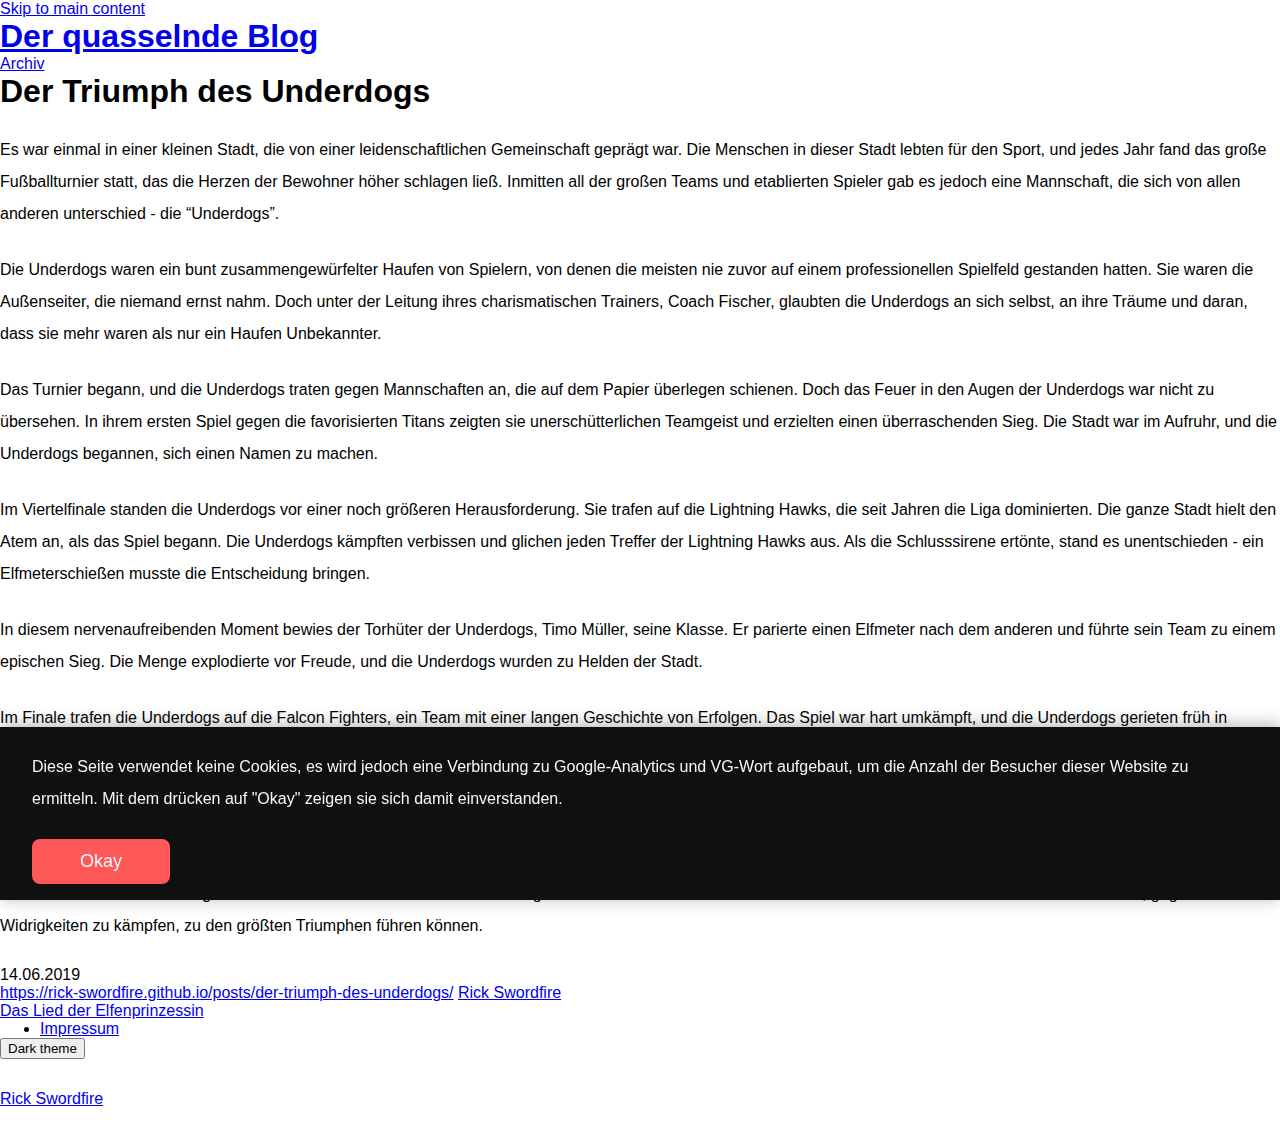
<file: posts/der-triumph-des-underdogs/index.html>
<!DOCTYPE html>


<html lang="de-de" data-theme="">
<head>
    
        
<meta charset="utf-8">
<meta name="HandheldFriendly" content="True">
<meta name="viewport" content="width=device-width, initial-scale=1.0">
<meta name="referrer" content="no-referrer-when-downgrade">

<title>Der Triumph des Underdogs - Der quasselnde Blog</title>

<meta name="description" content="Es war einmal in einer kleinen Stadt, die von einer leidenschaftlichen Gemeinschaft geprägt war. Die Menschen in dieser Stadt lebten für den Sport, und jedes Jahr fand das große Fußballturnier statt, das die Herzen der Bewohner höher schlagen ließ. Inmitten all der großen Teams und etablierten Spieler gab es jedoch eine Mannschaft, die sich von allen anderen unterschied - die &ldquo;Underdogs&rdquo;.
Die Underdogs waren ein bunt zusammengewürfelter Haufen von Spielern, von denen die meisten nie zuvor auf einem professionellen Spielfeld gestanden hatten.">



<link rel="icon" type="image/x-icon" href="https://rick-swordfire.github.io/favicon.ico">
<link rel="apple-touch-icon-precomposed" href="https://rick-swordfire.github.io/favicon.png">


<style>
  body {
    visibility: hidden;
    opacity: 0;
  }
</style>

<noscript>
  <style>
    body {
      visibility: visible;
      opacity: 1;
    }
  </style>
</noscript>



    





    
    
        
    
    

    
        <link rel="stylesheet" href="https://rick-swordfire.github.io/css/style.min.e4dd69a921886f06d1a0e2bf835aa4fdced2d03b6f83804e6ae146caac8882bb.css" integrity="sha256-5N1pqSGIbwbRoOK/g1qk/c7S0Dtvg4BOauFGyqyIgrs=">
    





    

    





    
    
        
    
    

    
        <script src="https://rick-swordfire.github.io/js/script.min.510c781c39dbb21b4c76d85c82e2bdf4689220adbb7cd61e49e9d293e442fb42.js" type="text/javascript" charset="utf-8" integrity="sha256-UQx4HDnbshtMdthcguK99GiSIK27fNYeSenSk&#43;RC&#43;0I="></script>
    







<meta property="og:title" content="Der Triumph des Underdogs" />
<meta property="og:description" content="Es war einmal in einer kleinen Stadt, die von einer leidenschaftlichen Gemeinschaft geprägt war. Die Menschen in dieser Stadt lebten für den Sport, und jedes Jahr fand das große Fußballturnier statt, das die Herzen der Bewohner höher schlagen ließ. Inmitten all der großen Teams und etablierten Spieler gab es jedoch eine Mannschaft, die sich von allen anderen unterschied - die &ldquo;Underdogs&rdquo;.
Die Underdogs waren ein bunt zusammengewürfelter Haufen von Spielern, von denen die meisten nie zuvor auf einem professionellen Spielfeld gestanden hatten." />
<meta property="og:type" content="article" />
<meta property="og:url" content="https://rick-swordfire.github.io/posts/der-triumph-des-underdogs/" /><meta property="article:section" content="posts" />
<meta property="article:published_time" content="2019-06-14T00:00:00+00:00" />
<meta property="article:modified_time" content="2019-06-14T00:00:00+00:00" />


<meta name="twitter:card" content="summary"/>
<meta name="twitter:title" content="Der Triumph des Underdogs"/>
<meta name="twitter:description" content="Es war einmal in einer kleinen Stadt, die von einer leidenschaftlichen Gemeinschaft geprägt war. Die Menschen in dieser Stadt lebten für den Sport, und jedes Jahr fand das große Fußballturnier statt, das die Herzen der Bewohner höher schlagen ließ. Inmitten all der großen Teams und etablierten Spieler gab es jedoch eine Mannschaft, die sich von allen anderen unterschied - die &ldquo;Underdogs&rdquo;.
Die Underdogs waren ein bunt zusammengewürfelter Haufen von Spielern, von denen die meisten nie zuvor auf einem professionellen Spielfeld gestanden hatten."/>








    
<script async src="https://www.googletagmanager.com/gtag/js?id=G-H2FYMJ2K9R"></script>
<script>
var doNotTrack = false;
if (!doNotTrack) {
	window.dataLayer = window.dataLayer || [];
	function gtag(){dataLayer.push(arguments);}
	gtag('js', new Date());
	gtag('config', 'G-H2FYMJ2K9R', { 'anonymize_ip': false });
}
</script>




<link rel="stylesheet" href="/my_css/cookie.css" />
<link rel="stylesheet" href="/my_css/img.css" />


    
</head>
<body>
    <a class="skip-main" href="#main">Skip to main content</a>
    <div class="container">
        <header class="common-header"> 
            
                <div class="header-top">
    <h1 class="site-title">
    <a href="/">Der quasselnde Blog</a>
</h1>
    <ul class="social-icons">





</ul>
</div>

    <nav>
        
        
        <a class="" href="https://rick-swordfire.github.io/posts/" title="Archiv">Archiv</a>
        
    </nav>




            
        </header>
        <main id="main" tabindex="-1"> 
            
    

    <article class="post h-entry">
        <div class="post-header">
            <header>
                <h1 class="p-name post-title">Der Triumph des Underdogs</h1>

                
            </header>
        </div>
        <div class="content e-content">
            <p>Es war einmal in einer kleinen Stadt, die von einer leidenschaftlichen Gemeinschaft geprägt war. Die Menschen in dieser Stadt lebten für den Sport, und jedes Jahr fand das große Fußballturnier statt, das die Herzen der Bewohner höher schlagen ließ. Inmitten all der großen Teams und etablierten Spieler gab es jedoch eine Mannschaft, die sich von allen anderen unterschied - die &ldquo;Underdogs&rdquo;.</p>
<p>Die Underdogs waren ein bunt zusammengewürfelter Haufen von Spielern, von denen die meisten nie zuvor auf einem professionellen Spielfeld gestanden hatten. Sie waren die Außenseiter, die niemand ernst nahm. Doch unter der Leitung ihres charismatischen Trainers, Coach Fischer, glaubten die Underdogs an sich selbst, an ihre Träume und daran, dass sie mehr waren als nur ein Haufen Unbekannter.</p>
<p>Das Turnier begann, und die Underdogs traten gegen Mannschaften an, die auf dem Papier überlegen schienen. Doch das Feuer in den Augen der Underdogs war nicht zu übersehen. In ihrem ersten Spiel gegen die favorisierten Titans zeigten sie unerschütterlichen Teamgeist und erzielten einen überraschenden Sieg. Die Stadt war im Aufruhr, und die Underdogs begannen, sich einen Namen zu machen.</p>
<p>Im Viertelfinale standen die Underdogs vor einer noch größeren Herausforderung. Sie trafen auf die Lightning Hawks, die seit Jahren die Liga dominierten. Die ganze Stadt hielt den Atem an, als das Spiel begann. Die Underdogs kämpften verbissen und glichen jeden Treffer der Lightning Hawks aus. Als die Schlusssirene ertönte, stand es unentschieden - ein Elfmeterschießen musste die Entscheidung bringen.</p>
<p>In diesem nervenaufreibenden Moment bewies der Torhüter der Underdogs, Timo Müller, seine Klasse. Er parierte einen Elfmeter nach dem anderen und führte sein Team zu einem epischen Sieg. Die Menge explodierte vor Freude, und die Underdogs wurden zu Helden der Stadt.</p>
<p>Im Finale trafen die Underdogs auf die Falcon Fighters, ein Team mit einer langen Geschichte von Erfolgen. Das Spiel war hart umkämpft, und die Underdogs gerieten früh in Rückstand. Doch sie gaben nicht auf. In der zweiten Halbzeit gelang es einem jungen Stürmer namens Luca Wagner, das Spiel mit zwei spektakulären Toren zu drehen.</p>
<p>Als der Schiedsrichter die Partie abpfiff, brach Jubel in der Stadt aus. Die Underdogs hatten das Unmögliche geschafft und das Turnier gewonnen. Die Spieler wurden zu Legenden, und ihr Trainer Coach Fischer wurde als Architekt dieses triumphalen Erfolgs gefeiert.</p>
<p>Die Geschichte der Underdogs lehrte die Menschen in der Stadt eine wichtige Lektion - dass manchmal der Glaube an sich selbst und der unerschütterliche Wille, gegen alle Widrigkeiten zu kämpfen, zu den größten Triumphen führen können.</p>

        </div>
        

    


<div class="post-info">
    
        <div class="post-date dt-published">14.06.2019</div>
    

    <a class="post-hidden-url u-url" href="https://rick-swordfire.github.io/posts/der-triumph-des-underdogs/">https://rick-swordfire.github.io/posts/der-triumph-des-underdogs/</a>
    <a href="https://rick-swordfire.github.io/" class="p-name p-author post-hidden-author h-card" rel="me">Rick Swordfire</a>


    <div class="post-taxonomies">
        
            
    </div>
</div>

    </article>

    
        
        
    

    
        
    <div class="pagination post-pagination">
        <div class="left pagination-item disabled">
            
        </div>
        <div class="right pagination-item ">
            
                <a href="/posts/das-lied-der-elfenprinzessin/">Das Lied der Elfenprinzessin</a>
            
        </div>
    </div>




    

    

    

    


        </main>
        
            <footer class="common-footer">
    
    

    <div class="common-footer-bottom">
        
            
            <ul class="footer-menu">
            
            <li><a class="" href="https://rick-swordfire.github.io/impressum/" title="Impressum">Impressum</a></li>
            
            </ul>
        


        

    



    <button class="theme-switcher">
        Dark theme
    </button>


<script>
const STORAGE_KEY = 'user-color-scheme'
const defaultTheme = "light"

let currentTheme
let switchButton
let autoDefinedScheme = window.matchMedia('(prefers-color-scheme: dark)')

const autoChangeScheme = e => {
    currentTheme = e.matches ? 'dark' : 'light'
    document.documentElement.setAttribute('data-theme', currentTheme)
    changeButtonText()
}

document.addEventListener('DOMContentLoaded', function() {
    switchButton = document.querySelector('.theme-switcher')
    currentTheme = detectCurrentScheme()
    if (currentTheme == 'dark') {
        document.documentElement.setAttribute('data-theme', 'dark')
    }
    if (currentTheme == 'auto') {
        autoChangeScheme(autoDefinedScheme);
        autoDefinedScheme.addListener(autoChangeScheme);
    }

    if (switchButton) {
        changeButtonText()
        switchButton.addEventListener('click', switchTheme, false)
    }
  
    showContent()
})

function detectCurrentScheme() {
    if (localStorage.getItem(STORAGE_KEY)) {
        return localStorage.getItem(STORAGE_KEY)
    } 
    if (defaultTheme) {
        return defaultTheme
    } 
    if (!window.matchMedia) {
        return 'light'
    } 
    if (window.matchMedia('(prefers-color-scheme: dark)').matches) {
        return 'dark'
    }
    return 'light'
}

function changeButtonText(switchButton)
{   
    if (switchButton) {
        switchButton.textContent = currentTheme == 'dark' ?  "Light theme" : "Dark theme"
    }
}

function switchTheme(e) {
    if (currentTheme == 'dark') {
        localStorage.setItem(STORAGE_KEY, 'light')
        document.documentElement.setAttribute('data-theme', 'light')
        currentTheme = 'light'
    } else {
        localStorage.setItem(STORAGE_KEY, 'dark')
        document.documentElement.setAttribute('data-theme', 'dark')
        currentTheme = 'dark'
    }
    changeButtonText()
}

function showContent() {
    document.body.style.visibility = 'visible';
    document.body.style.opacity = 1;
}
</script>   
    </div>

    <p class="h-card vcard">

    <a href=https://rick-swordfire.github.io/ class="p-name u-url url fn" rel="me">Rick Swordfire</a> 

    

    
</p> 
</footer>

        
    </div>

<div class="cookie-container">
  <p>
	Diese Seite verwendet keine Cookies, es wird jedoch eine Verbindung zu Google-Analytics und VG-Wort aufgebaut,
	um die Anzahl der Besucher dieser Website zu ermitteln.
	Mit dem drücken auf "Okay" zeigen sie sich damit einverstanden.
  </p>
  <button class="cookie-btn">
    Okay
  </button>
</div>
<script src="/my_js/cookie.js"></script>


</body>
</html>
</file>
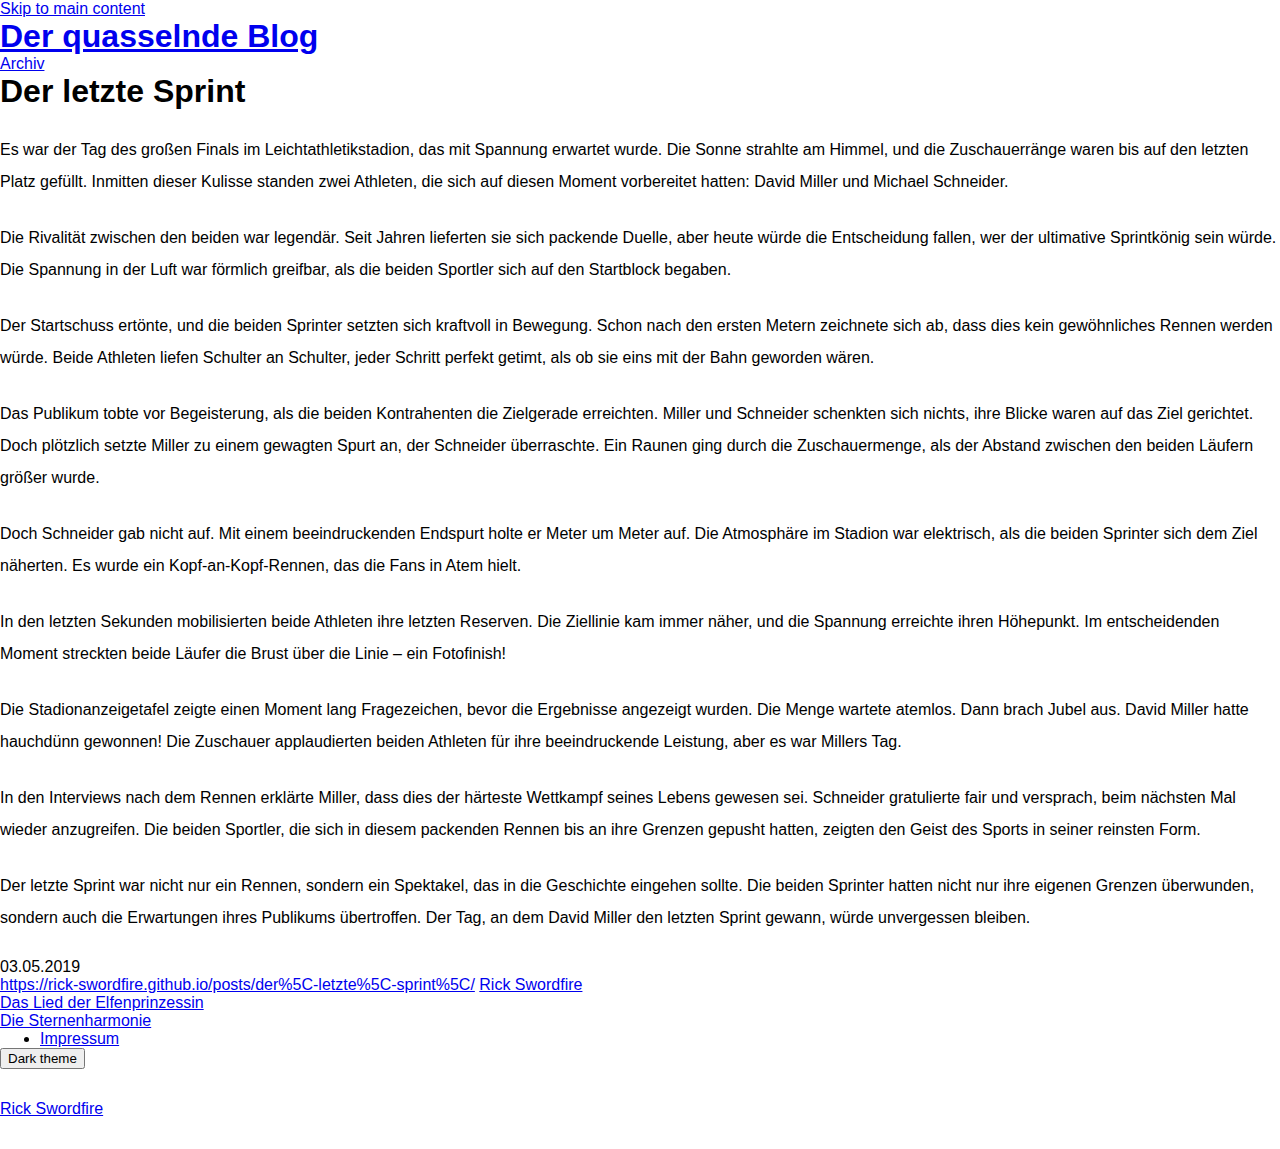
<file: posts/der\-letzte\-sprint\/index.html>
<!DOCTYPE html>


<html lang="de-de" data-theme="">
<head>
    
        
<meta charset="utf-8">
<meta name="HandheldFriendly" content="True">
<meta name="viewport" content="width=device-width, initial-scale=1.0">
<meta name="referrer" content="no-referrer-when-downgrade">

<title>Der letzte Sprint - Der quasselnde Blog</title>

<meta name="description" content="Es war der Tag des großen Finals im Leichtathletikstadion, das mit Spannung erwartet wurde. Die Sonne strahlte am Himmel, und die Zuschauerränge waren bis auf den letzten Platz gefüllt. Inmitten dieser Kulisse standen zwei Athleten, die sich auf diesen Moment vorbereitet hatten: David Miller und Michael Schneider.
Die Rivalität zwischen den beiden war legendär. Seit Jahren lieferten sie sich packende Duelle, aber heute würde die Entscheidung fallen, wer der ultimative Sprintkönig sein würde.">



<link rel="icon" type="image/x-icon" href="https://rick-swordfire.github.io/favicon.ico">
<link rel="apple-touch-icon-precomposed" href="https://rick-swordfire.github.io/favicon.png">


<style>
  body {
    visibility: hidden;
    opacity: 0;
  }
</style>

<noscript>
  <style>
    body {
      visibility: visible;
      opacity: 1;
    }
  </style>
</noscript>



    





    
    
        
    
    

    
        <link rel="stylesheet" href="https://rick-swordfire.github.io/css/style.min.e4dd69a921886f06d1a0e2bf835aa4fdced2d03b6f83804e6ae146caac8882bb.css" integrity="sha256-5N1pqSGIbwbRoOK/g1qk/c7S0Dtvg4BOauFGyqyIgrs=">
    





    

    





    
    
        
    
    

    
        <script src="https://rick-swordfire.github.io/js/script.min.510c781c39dbb21b4c76d85c82e2bdf4689220adbb7cd61e49e9d293e442fb42.js" type="text/javascript" charset="utf-8" integrity="sha256-UQx4HDnbshtMdthcguK99GiSIK27fNYeSenSk&#43;RC&#43;0I="></script>
    







<meta property="og:title" content="Der letzte Sprint" />
<meta property="og:description" content="Es war der Tag des großen Finals im Leichtathletikstadion, das mit Spannung erwartet wurde. Die Sonne strahlte am Himmel, und die Zuschauerränge waren bis auf den letzten Platz gefüllt. Inmitten dieser Kulisse standen zwei Athleten, die sich auf diesen Moment vorbereitet hatten: David Miller und Michael Schneider.
Die Rivalität zwischen den beiden war legendär. Seit Jahren lieferten sie sich packende Duelle, aber heute würde die Entscheidung fallen, wer der ultimative Sprintkönig sein würde." />
<meta property="og:type" content="article" />
<meta property="og:url" content="https://rick-swordfire.github.io/posts/der%5C-letzte%5C-sprint%5C/" /><meta property="article:section" content="posts" />
<meta property="article:published_time" content="2019-05-03T00:00:00+00:00" />
<meta property="article:modified_time" content="2019-05-03T00:00:00+00:00" />


<meta name="twitter:card" content="summary"/>
<meta name="twitter:title" content="Der letzte Sprint"/>
<meta name="twitter:description" content="Es war der Tag des großen Finals im Leichtathletikstadion, das mit Spannung erwartet wurde. Die Sonne strahlte am Himmel, und die Zuschauerränge waren bis auf den letzten Platz gefüllt. Inmitten dieser Kulisse standen zwei Athleten, die sich auf diesen Moment vorbereitet hatten: David Miller und Michael Schneider.
Die Rivalität zwischen den beiden war legendär. Seit Jahren lieferten sie sich packende Duelle, aber heute würde die Entscheidung fallen, wer der ultimative Sprintkönig sein würde."/>








    
<script async src="https://www.googletagmanager.com/gtag/js?id=G-H2FYMJ2K9R"></script>
<script>
var doNotTrack = false;
if (!doNotTrack) {
	window.dataLayer = window.dataLayer || [];
	function gtag(){dataLayer.push(arguments);}
	gtag('js', new Date());
	gtag('config', 'G-H2FYMJ2K9R', { 'anonymize_ip': false });
}
</script>




<link rel="stylesheet" href="/my_css/cookie.css" />
<link rel="stylesheet" href="/my_css/img.css" />


    
</head>
<body>
    <a class="skip-main" href="#main">Skip to main content</a>
    <div class="container">
        <header class="common-header"> 
            
                <div class="header-top">
    <h1 class="site-title">
    <a href="/">Der quasselnde Blog</a>
</h1>
    <ul class="social-icons">





</ul>
</div>

    <nav>
        
        
        <a class="" href="https://rick-swordfire.github.io/posts/" title="Archiv">Archiv</a>
        
    </nav>




            
        </header>
        <main id="main" tabindex="-1"> 
            
    

    <article class="post h-entry">
        <div class="post-header">
            <header>
                <h1 class="p-name post-title">Der letzte Sprint</h1>

                
            </header>
        </div>
        <div class="content e-content">
            <p>Es war der Tag des großen Finals im Leichtathletikstadion, das mit Spannung erwartet wurde. Die Sonne strahlte am Himmel, und die Zuschauerränge waren bis auf den letzten Platz gefüllt. Inmitten dieser Kulisse standen zwei Athleten, die sich auf diesen Moment vorbereitet hatten: David Miller und Michael Schneider.</p>
<p>Die Rivalität zwischen den beiden war legendär. Seit Jahren lieferten sie sich packende Duelle, aber heute würde die Entscheidung fallen, wer der ultimative Sprintkönig sein würde. Die Spannung in der Luft war förmlich greifbar, als die beiden Sportler sich auf den Startblock begaben.</p>
<p>Der Startschuss ertönte, und die beiden Sprinter setzten sich kraftvoll in Bewegung. Schon nach den ersten Metern zeichnete sich ab, dass dies kein gewöhnliches Rennen werden würde. Beide Athleten liefen Schulter an Schulter, jeder Schritt perfekt getimt, als ob sie eins mit der Bahn geworden wären.</p>
<p>Das Publikum tobte vor Begeisterung, als die beiden Kontrahenten die Zielgerade erreichten. Miller und Schneider schenkten sich nichts, ihre Blicke waren auf das Ziel gerichtet. Doch plötzlich setzte Miller zu einem gewagten Spurt an, der Schneider überraschte. Ein Raunen ging durch die Zuschauermenge, als der Abstand zwischen den beiden Läufern größer wurde.</p>
<p>Doch Schneider gab nicht auf. Mit einem beeindruckenden Endspurt holte er Meter um Meter auf. Die Atmosphäre im Stadion war elektrisch, als die beiden Sprinter sich dem Ziel näherten. Es wurde ein Kopf-an-Kopf-Rennen, das die Fans in Atem hielt.</p>
<p>In den letzten Sekunden mobilisierten beide Athleten ihre letzten Reserven. Die Ziellinie kam immer näher, und die Spannung erreichte ihren Höhepunkt. Im entscheidenden Moment streckten beide Läufer die Brust über die Linie – ein Fotofinish!</p>
<p>Die Stadionanzeigetafel zeigte einen Moment lang Fragezeichen, bevor die Ergebnisse angezeigt wurden. Die Menge wartete atemlos. Dann brach Jubel aus. David Miller hatte hauchdünn gewonnen! Die Zuschauer applaudierten beiden Athleten für ihre beeindruckende Leistung, aber es war Millers Tag.</p>
<p>In den Interviews nach dem Rennen erklärte Miller, dass dies der härteste Wettkampf seines Lebens gewesen sei. Schneider gratulierte fair und versprach, beim nächsten Mal wieder anzugreifen. Die beiden Sportler, die sich in diesem packenden Rennen bis an ihre Grenzen gepusht hatten, zeigten den Geist des Sports in seiner reinsten Form.</p>
<p>Der letzte Sprint war nicht nur ein Rennen, sondern ein Spektakel, das in die Geschichte eingehen sollte. Die beiden Sprinter hatten nicht nur ihre eigenen Grenzen überwunden, sondern auch die Erwartungen ihres Publikums übertroffen. Der Tag, an dem David Miller den letzten Sprint gewann, würde unvergessen bleiben.</p>

        </div>
        

    


<div class="post-info">
    
        <div class="post-date dt-published">03.05.2019</div>
    

    <a class="post-hidden-url u-url" href="https://rick-swordfire.github.io/posts/der%5C-letzte%5C-sprint%5C/">https://rick-swordfire.github.io/posts/der%5C-letzte%5C-sprint%5C/</a>
    <a href="https://rick-swordfire.github.io/" class="p-name p-author post-hidden-author h-card" rel="me">Rick Swordfire</a>


    <div class="post-taxonomies">
        
            
    </div>
</div>

    </article>

    
        
        
    

    
        
    <div class="pagination post-pagination">
        <div class="left pagination-item ">
            
                <a href="/posts/das-lied-der-elfenprinzessin/">Das Lied der Elfenprinzessin</a>
            
        </div>
        <div class="right pagination-item ">
            
                <a href="/posts/die%5C-sternenharmonie%5C/">Die Sternenharmonie</a>
            
        </div>
    </div>




    

    

    

    


        </main>
        
            <footer class="common-footer">
    
    

    <div class="common-footer-bottom">
        
            
            <ul class="footer-menu">
            
            <li><a class="" href="https://rick-swordfire.github.io/impressum/" title="Impressum">Impressum</a></li>
            
            </ul>
        


        

    



    <button class="theme-switcher">
        Dark theme
    </button>


<script>
const STORAGE_KEY = 'user-color-scheme'
const defaultTheme = "light"

let currentTheme
let switchButton
let autoDefinedScheme = window.matchMedia('(prefers-color-scheme: dark)')

const autoChangeScheme = e => {
    currentTheme = e.matches ? 'dark' : 'light'
    document.documentElement.setAttribute('data-theme', currentTheme)
    changeButtonText()
}

document.addEventListener('DOMContentLoaded', function() {
    switchButton = document.querySelector('.theme-switcher')
    currentTheme = detectCurrentScheme()
    if (currentTheme == 'dark') {
        document.documentElement.setAttribute('data-theme', 'dark')
    }
    if (currentTheme == 'auto') {
        autoChangeScheme(autoDefinedScheme);
        autoDefinedScheme.addListener(autoChangeScheme);
    }

    if (switchButton) {
        changeButtonText()
        switchButton.addEventListener('click', switchTheme, false)
    }
  
    showContent()
})

function detectCurrentScheme() {
    if (localStorage.getItem(STORAGE_KEY)) {
        return localStorage.getItem(STORAGE_KEY)
    } 
    if (defaultTheme) {
        return defaultTheme
    } 
    if (!window.matchMedia) {
        return 'light'
    } 
    if (window.matchMedia('(prefers-color-scheme: dark)').matches) {
        return 'dark'
    }
    return 'light'
}

function changeButtonText(switchButton)
{   
    if (switchButton) {
        switchButton.textContent = currentTheme == 'dark' ?  "Light theme" : "Dark theme"
    }
}

function switchTheme(e) {
    if (currentTheme == 'dark') {
        localStorage.setItem(STORAGE_KEY, 'light')
        document.documentElement.setAttribute('data-theme', 'light')
        currentTheme = 'light'
    } else {
        localStorage.setItem(STORAGE_KEY, 'dark')
        document.documentElement.setAttribute('data-theme', 'dark')
        currentTheme = 'dark'
    }
    changeButtonText()
}

function showContent() {
    document.body.style.visibility = 'visible';
    document.body.style.opacity = 1;
}
</script>   
    </div>

    <p class="h-card vcard">

    <a href=https://rick-swordfire.github.io/ class="p-name u-url url fn" rel="me">Rick Swordfire</a> 

    

    
</p> 
</footer>

        
    </div>

<div class="cookie-container">
  <p>
	Diese Seite verwendet keine Cookies, es wird jedoch eine Verbindung zu Google-Analytics und VG-Wort aufgebaut,
	um die Anzahl der Besucher dieser Website zu ermitteln.
	Mit dem drücken auf "Okay" zeigen sie sich damit einverstanden.
  </p>
  <button class="cookie-btn">
    Okay
  </button>
</div>
<script src="/my_js/cookie.js"></script>


</body>
</html>
</file>
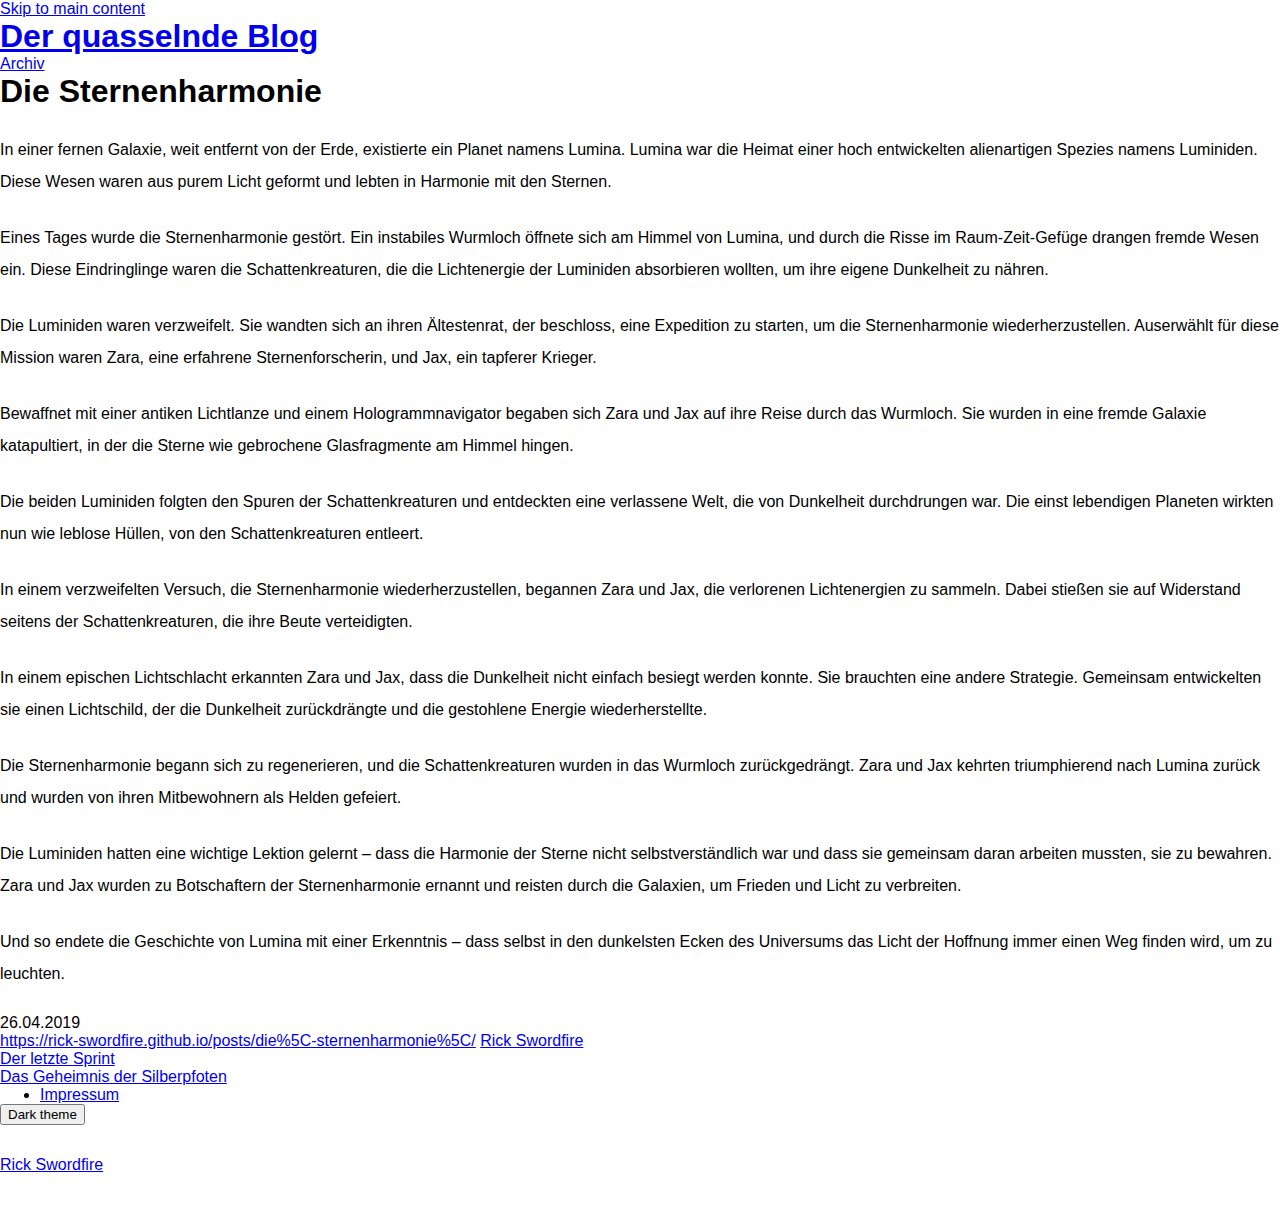
<file: posts/die\-sternenharmonie\/index.html>
<!DOCTYPE html>


<html lang="de-de" data-theme="">
<head>
    
        
<meta charset="utf-8">
<meta name="HandheldFriendly" content="True">
<meta name="viewport" content="width=device-width, initial-scale=1.0">
<meta name="referrer" content="no-referrer-when-downgrade">

<title>Die Sternenharmonie - Der quasselnde Blog</title>

<meta name="description" content="In einer fernen Galaxie, weit entfernt von der Erde, existierte ein Planet namens Lumina. Lumina war die Heimat einer hoch entwickelten alienartigen Spezies namens Luminiden. Diese Wesen waren aus purem Licht geformt und lebten in Harmonie mit den Sternen.
Eines Tages wurde die Sternenharmonie gestört. Ein instabiles Wurmloch öffnete sich am Himmel von Lumina, und durch die Risse im Raum-Zeit-Gefüge drangen fremde Wesen ein. Diese Eindringlinge waren die Schattenkreaturen, die die Lichtenergie der Luminiden absorbieren wollten, um ihre eigene Dunkelheit zu nähren.">



<link rel="icon" type="image/x-icon" href="https://rick-swordfire.github.io/favicon.ico">
<link rel="apple-touch-icon-precomposed" href="https://rick-swordfire.github.io/favicon.png">


<style>
  body {
    visibility: hidden;
    opacity: 0;
  }
</style>

<noscript>
  <style>
    body {
      visibility: visible;
      opacity: 1;
    }
  </style>
</noscript>



    





    
    
        
    
    

    
        <link rel="stylesheet" href="https://rick-swordfire.github.io/css/style.min.e4dd69a921886f06d1a0e2bf835aa4fdced2d03b6f83804e6ae146caac8882bb.css" integrity="sha256-5N1pqSGIbwbRoOK/g1qk/c7S0Dtvg4BOauFGyqyIgrs=">
    





    

    





    
    
        
    
    

    
        <script src="https://rick-swordfire.github.io/js/script.min.510c781c39dbb21b4c76d85c82e2bdf4689220adbb7cd61e49e9d293e442fb42.js" type="text/javascript" charset="utf-8" integrity="sha256-UQx4HDnbshtMdthcguK99GiSIK27fNYeSenSk&#43;RC&#43;0I="></script>
    







<meta property="og:title" content="Die Sternenharmonie" />
<meta property="og:description" content="In einer fernen Galaxie, weit entfernt von der Erde, existierte ein Planet namens Lumina. Lumina war die Heimat einer hoch entwickelten alienartigen Spezies namens Luminiden. Diese Wesen waren aus purem Licht geformt und lebten in Harmonie mit den Sternen.
Eines Tages wurde die Sternenharmonie gestört. Ein instabiles Wurmloch öffnete sich am Himmel von Lumina, und durch die Risse im Raum-Zeit-Gefüge drangen fremde Wesen ein. Diese Eindringlinge waren die Schattenkreaturen, die die Lichtenergie der Luminiden absorbieren wollten, um ihre eigene Dunkelheit zu nähren." />
<meta property="og:type" content="article" />
<meta property="og:url" content="https://rick-swordfire.github.io/posts/die%5C-sternenharmonie%5C/" /><meta property="article:section" content="posts" />
<meta property="article:published_time" content="2019-04-26T00:00:00+00:00" />
<meta property="article:modified_time" content="2019-04-26T00:00:00+00:00" />


<meta name="twitter:card" content="summary"/>
<meta name="twitter:title" content="Die Sternenharmonie"/>
<meta name="twitter:description" content="In einer fernen Galaxie, weit entfernt von der Erde, existierte ein Planet namens Lumina. Lumina war die Heimat einer hoch entwickelten alienartigen Spezies namens Luminiden. Diese Wesen waren aus purem Licht geformt und lebten in Harmonie mit den Sternen.
Eines Tages wurde die Sternenharmonie gestört. Ein instabiles Wurmloch öffnete sich am Himmel von Lumina, und durch die Risse im Raum-Zeit-Gefüge drangen fremde Wesen ein. Diese Eindringlinge waren die Schattenkreaturen, die die Lichtenergie der Luminiden absorbieren wollten, um ihre eigene Dunkelheit zu nähren."/>








    
<script async src="https://www.googletagmanager.com/gtag/js?id=G-H2FYMJ2K9R"></script>
<script>
var doNotTrack = false;
if (!doNotTrack) {
	window.dataLayer = window.dataLayer || [];
	function gtag(){dataLayer.push(arguments);}
	gtag('js', new Date());
	gtag('config', 'G-H2FYMJ2K9R', { 'anonymize_ip': false });
}
</script>




<link rel="stylesheet" href="/my_css/cookie.css" />
<link rel="stylesheet" href="/my_css/img.css" />


    
</head>
<body>
    <a class="skip-main" href="#main">Skip to main content</a>
    <div class="container">
        <header class="common-header"> 
            
                <div class="header-top">
    <h1 class="site-title">
    <a href="/">Der quasselnde Blog</a>
</h1>
    <ul class="social-icons">





</ul>
</div>

    <nav>
        
        
        <a class="" href="https://rick-swordfire.github.io/posts/" title="Archiv">Archiv</a>
        
    </nav>




            
        </header>
        <main id="main" tabindex="-1"> 
            
    

    <article class="post h-entry">
        <div class="post-header">
            <header>
                <h1 class="p-name post-title">Die Sternenharmonie</h1>

                
            </header>
        </div>
        <div class="content e-content">
            <p>In einer fernen Galaxie, weit entfernt von der Erde, existierte ein Planet namens Lumina. Lumina war die Heimat einer hoch entwickelten alienartigen Spezies namens Luminiden. Diese Wesen waren aus purem Licht geformt und lebten in Harmonie mit den Sternen.</p>
<p>Eines Tages wurde die Sternenharmonie gestört. Ein instabiles Wurmloch öffnete sich am Himmel von Lumina, und durch die Risse im Raum-Zeit-Gefüge drangen fremde Wesen ein. Diese Eindringlinge waren die Schattenkreaturen, die die Lichtenergie der Luminiden absorbieren wollten, um ihre eigene Dunkelheit zu nähren.</p>
<p>Die Luminiden waren verzweifelt. Sie wandten sich an ihren Ältestenrat, der beschloss, eine Expedition zu starten, um die Sternenharmonie wiederherzustellen. Auserwählt für diese Mission waren Zara, eine erfahrene Sternenforscherin, und Jax, ein tapferer Krieger.</p>
<p>Bewaffnet mit einer antiken Lichtlanze und einem Hologrammnavigator begaben sich Zara und Jax auf ihre Reise durch das Wurmloch. Sie wurden in eine fremde Galaxie katapultiert, in der die Sterne wie gebrochene Glasfragmente am Himmel hingen.</p>
<p>Die beiden Luminiden folgten den Spuren der Schattenkreaturen und entdeckten eine verlassene Welt, die von Dunkelheit durchdrungen war. Die einst lebendigen Planeten wirkten nun wie leblose Hüllen, von den Schattenkreaturen entleert.</p>
<p>In einem verzweifelten Versuch, die Sternenharmonie wiederherzustellen, begannen Zara und Jax, die verlorenen Lichtenergien zu sammeln. Dabei stießen sie auf Widerstand seitens der Schattenkreaturen, die ihre Beute verteidigten.</p>
<p>In einem epischen Lichtschlacht erkannten Zara und Jax, dass die Dunkelheit nicht einfach besiegt werden konnte. Sie brauchten eine andere Strategie. Gemeinsam entwickelten sie einen Lichtschild, der die Dunkelheit zurückdrängte und die gestohlene Energie wiederherstellte.</p>
<p>Die Sternenharmonie begann sich zu regenerieren, und die Schattenkreaturen wurden in das Wurmloch zurückgedrängt. Zara und Jax kehrten triumphierend nach Lumina zurück und wurden von ihren Mitbewohnern als Helden gefeiert.</p>
<p>Die Luminiden hatten eine wichtige Lektion gelernt – dass die Harmonie der Sterne nicht selbstverständlich war und dass sie gemeinsam daran arbeiten mussten, sie zu bewahren. Zara und Jax wurden zu Botschaftern der Sternenharmonie ernannt und reisten durch die Galaxien, um Frieden und Licht zu verbreiten.</p>
<p>Und so endete die Geschichte von Lumina mit einer Erkenntnis – dass selbst in den dunkelsten Ecken des Universums das Licht der Hoffnung immer einen Weg finden wird, um zu leuchten.</p>

        </div>
        

    


<div class="post-info">
    
        <div class="post-date dt-published">26.04.2019</div>
    

    <a class="post-hidden-url u-url" href="https://rick-swordfire.github.io/posts/die%5C-sternenharmonie%5C/">https://rick-swordfire.github.io/posts/die%5C-sternenharmonie%5C/</a>
    <a href="https://rick-swordfire.github.io/" class="p-name p-author post-hidden-author h-card" rel="me">Rick Swordfire</a>


    <div class="post-taxonomies">
        
            
    </div>
</div>

    </article>

    
        
        
    

    
        
    <div class="pagination post-pagination">
        <div class="left pagination-item ">
            
                <a href="/posts/der%5C-letzte%5C-sprint%5C/">Der letzte Sprint</a>
            
        </div>
        <div class="right pagination-item ">
            
                <a href="/posts/first/">Das Geheimnis der Silberpfoten</a>
            
        </div>
    </div>




    

    

    

    


        </main>
        
            <footer class="common-footer">
    
    

    <div class="common-footer-bottom">
        
            
            <ul class="footer-menu">
            
            <li><a class="" href="https://rick-swordfire.github.io/impressum/" title="Impressum">Impressum</a></li>
            
            </ul>
        


        

    



    <button class="theme-switcher">
        Dark theme
    </button>


<script>
const STORAGE_KEY = 'user-color-scheme'
const defaultTheme = "light"

let currentTheme
let switchButton
let autoDefinedScheme = window.matchMedia('(prefers-color-scheme: dark)')

const autoChangeScheme = e => {
    currentTheme = e.matches ? 'dark' : 'light'
    document.documentElement.setAttribute('data-theme', currentTheme)
    changeButtonText()
}

document.addEventListener('DOMContentLoaded', function() {
    switchButton = document.querySelector('.theme-switcher')
    currentTheme = detectCurrentScheme()
    if (currentTheme == 'dark') {
        document.documentElement.setAttribute('data-theme', 'dark')
    }
    if (currentTheme == 'auto') {
        autoChangeScheme(autoDefinedScheme);
        autoDefinedScheme.addListener(autoChangeScheme);
    }

    if (switchButton) {
        changeButtonText()
        switchButton.addEventListener('click', switchTheme, false)
    }
  
    showContent()
})

function detectCurrentScheme() {
    if (localStorage.getItem(STORAGE_KEY)) {
        return localStorage.getItem(STORAGE_KEY)
    } 
    if (defaultTheme) {
        return defaultTheme
    } 
    if (!window.matchMedia) {
        return 'light'
    } 
    if (window.matchMedia('(prefers-color-scheme: dark)').matches) {
        return 'dark'
    }
    return 'light'
}

function changeButtonText(switchButton)
{   
    if (switchButton) {
        switchButton.textContent = currentTheme == 'dark' ?  "Light theme" : "Dark theme"
    }
}

function switchTheme(e) {
    if (currentTheme == 'dark') {
        localStorage.setItem(STORAGE_KEY, 'light')
        document.documentElement.setAttribute('data-theme', 'light')
        currentTheme = 'light'
    } else {
        localStorage.setItem(STORAGE_KEY, 'dark')
        document.documentElement.setAttribute('data-theme', 'dark')
        currentTheme = 'dark'
    }
    changeButtonText()
}

function showContent() {
    document.body.style.visibility = 'visible';
    document.body.style.opacity = 1;
}
</script>   
    </div>

    <p class="h-card vcard">

    <a href=https://rick-swordfire.github.io/ class="p-name u-url url fn" rel="me">Rick Swordfire</a> 

    

    
</p> 
</footer>

        
    </div>

<div class="cookie-container">
  <p>
	Diese Seite verwendet keine Cookies, es wird jedoch eine Verbindung zu Google-Analytics und VG-Wort aufgebaut,
	um die Anzahl der Besucher dieser Website zu ermitteln.
	Mit dem drücken auf "Okay" zeigen sie sich damit einverstanden.
  </p>
  <button class="cookie-btn">
    Okay
  </button>
</div>
<script src="/my_js/cookie.js"></script>


</body>
</html>
</file>
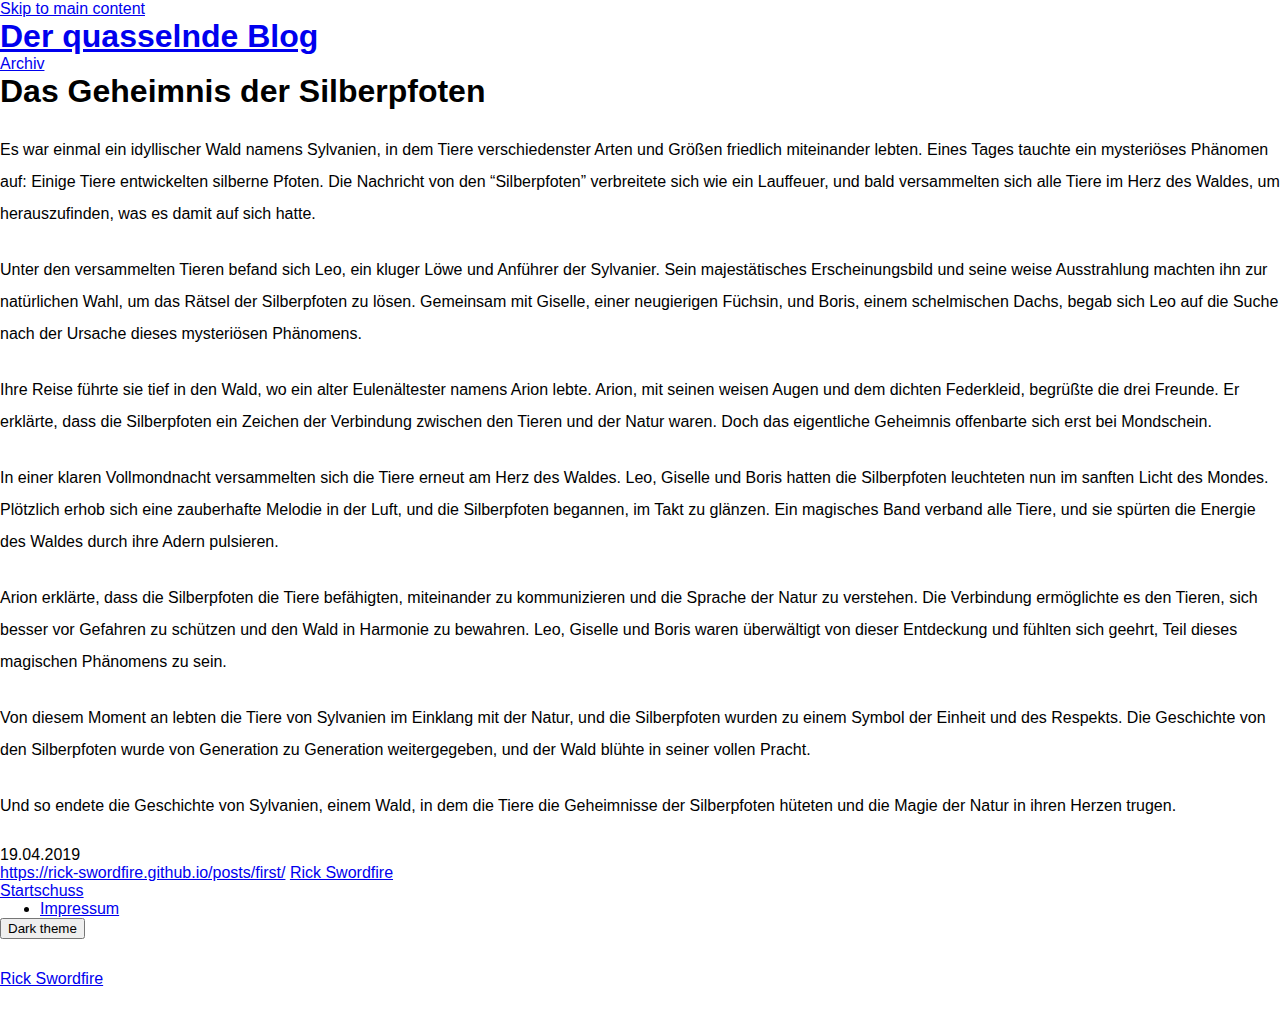
<file: posts/first/index.html>
<!DOCTYPE html>


<html lang="de-de" data-theme="">
<head>
    
        
<meta charset="utf-8">
<meta name="HandheldFriendly" content="True">
<meta name="viewport" content="width=device-width, initial-scale=1.0">
<meta name="referrer" content="no-referrer-when-downgrade">

<title>Das Geheimnis der Silberpfoten - Der quasselnde Blog</title>

<meta name="description" content="Es war einmal ein idyllischer Wald namens Sylvanien, in dem Tiere verschiedenster Arten und Größen friedlich miteinander lebten. Eines Tages tauchte ein mysteriöses Phänomen auf: Einige Tiere entwickelten silberne Pfoten. Die Nachricht von den &ldquo;Silberpfoten&rdquo; verbreitete sich wie ein Lauffeuer, und bald versammelten sich alle Tiere im Herz des Waldes, um herauszufinden, was es damit auf sich hatte.
Unter den versammelten Tieren befand sich Leo, ein kluger Löwe und Anführer der Sylvanier.">



<link rel="icon" type="image/x-icon" href="https://rick-swordfire.github.io/favicon.ico">
<link rel="apple-touch-icon-precomposed" href="https://rick-swordfire.github.io/favicon.png">


<style>
  body {
    visibility: hidden;
    opacity: 0;
  }
</style>

<noscript>
  <style>
    body {
      visibility: visible;
      opacity: 1;
    }
  </style>
</noscript>



    





    
    
        
    
    

    
        <link rel="stylesheet" href="https://rick-swordfire.github.io/css/style.min.e4dd69a921886f06d1a0e2bf835aa4fdced2d03b6f83804e6ae146caac8882bb.css" integrity="sha256-5N1pqSGIbwbRoOK/g1qk/c7S0Dtvg4BOauFGyqyIgrs=">
    





    

    





    
    
        
    
    

    
        <script src="https://rick-swordfire.github.io/js/script.min.510c781c39dbb21b4c76d85c82e2bdf4689220adbb7cd61e49e9d293e442fb42.js" type="text/javascript" charset="utf-8" integrity="sha256-UQx4HDnbshtMdthcguK99GiSIK27fNYeSenSk&#43;RC&#43;0I="></script>
    







<meta property="og:title" content="Das Geheimnis der Silberpfoten" />
<meta property="og:description" content="Es war einmal ein idyllischer Wald namens Sylvanien, in dem Tiere verschiedenster Arten und Größen friedlich miteinander lebten. Eines Tages tauchte ein mysteriöses Phänomen auf: Einige Tiere entwickelten silberne Pfoten. Die Nachricht von den &ldquo;Silberpfoten&rdquo; verbreitete sich wie ein Lauffeuer, und bald versammelten sich alle Tiere im Herz des Waldes, um herauszufinden, was es damit auf sich hatte.
Unter den versammelten Tieren befand sich Leo, ein kluger Löwe und Anführer der Sylvanier." />
<meta property="og:type" content="article" />
<meta property="og:url" content="https://rick-swordfire.github.io/posts/first/" /><meta property="article:section" content="posts" />
<meta property="article:published_time" content="2019-04-19T00:00:00+00:00" />
<meta property="article:modified_time" content="2019-04-19T00:00:00+00:00" />


<meta name="twitter:card" content="summary"/>
<meta name="twitter:title" content="Das Geheimnis der Silberpfoten"/>
<meta name="twitter:description" content="Es war einmal ein idyllischer Wald namens Sylvanien, in dem Tiere verschiedenster Arten und Größen friedlich miteinander lebten. Eines Tages tauchte ein mysteriöses Phänomen auf: Einige Tiere entwickelten silberne Pfoten. Die Nachricht von den &ldquo;Silberpfoten&rdquo; verbreitete sich wie ein Lauffeuer, und bald versammelten sich alle Tiere im Herz des Waldes, um herauszufinden, was es damit auf sich hatte.
Unter den versammelten Tieren befand sich Leo, ein kluger Löwe und Anführer der Sylvanier."/>








    
<script async src="https://www.googletagmanager.com/gtag/js?id=G-H2FYMJ2K9R"></script>
<script>
var doNotTrack = false;
if (!doNotTrack) {
	window.dataLayer = window.dataLayer || [];
	function gtag(){dataLayer.push(arguments);}
	gtag('js', new Date());
	gtag('config', 'G-H2FYMJ2K9R', { 'anonymize_ip': false });
}
</script>




<link rel="stylesheet" href="/my_css/cookie.css" />
<link rel="stylesheet" href="/my_css/img.css" />


    
</head>
<body>
    <a class="skip-main" href="#main">Skip to main content</a>
    <div class="container">
        <header class="common-header"> 
            
                <div class="header-top">
    <h1 class="site-title">
    <a href="/">Der quasselnde Blog</a>
</h1>
    <ul class="social-icons">





</ul>
</div>

    <nav>
        
        
        <a class="" href="https://rick-swordfire.github.io/posts/" title="Archiv">Archiv</a>
        
    </nav>




            
        </header>
        <main id="main" tabindex="-1"> 
            
    

    <article class="post h-entry">
        <div class="post-header">
            <header>
                <h1 class="p-name post-title">Das Geheimnis der Silberpfoten</h1>

                
            </header>
        </div>
        <div class="content e-content">
            <p>Es war einmal ein idyllischer Wald namens Sylvanien, in dem Tiere verschiedenster Arten und Größen friedlich miteinander lebten. Eines Tages tauchte ein mysteriöses Phänomen auf: Einige Tiere entwickelten silberne Pfoten. Die Nachricht von den &ldquo;Silberpfoten&rdquo; verbreitete sich wie ein Lauffeuer, und bald versammelten sich alle Tiere im Herz des Waldes, um herauszufinden, was es damit auf sich hatte.</p>
<p>Unter den versammelten Tieren befand sich Leo, ein kluger Löwe und Anführer der Sylvanier. Sein majestätisches Erscheinungsbild und seine weise Ausstrahlung machten ihn zur natürlichen Wahl, um das Rätsel der Silberpfoten zu lösen. Gemeinsam mit Giselle, einer neugierigen Füchsin, und Boris, einem schelmischen Dachs, begab sich Leo auf die Suche nach der Ursache dieses mysteriösen Phänomens.</p>
<p>Ihre Reise führte sie tief in den Wald, wo ein alter Eulenältester namens Arion lebte. Arion, mit seinen weisen Augen und dem dichten Federkleid, begrüßte die drei Freunde. Er erklärte, dass die Silberpfoten ein Zeichen der Verbindung zwischen den Tieren und der Natur waren. Doch das eigentliche Geheimnis offenbarte sich erst bei Mondschein.</p>
<p>In einer klaren Vollmondnacht versammelten sich die Tiere erneut am Herz des Waldes. Leo, Giselle und Boris hatten die Silberpfoten leuchteten nun im sanften Licht des Mondes. Plötzlich erhob sich eine zauberhafte Melodie in der Luft, und die Silberpfoten begannen, im Takt zu glänzen. Ein magisches Band verband alle Tiere, und sie spürten die Energie des Waldes durch ihre Adern pulsieren.</p>
<p>Arion erklärte, dass die Silberpfoten die Tiere befähigten, miteinander zu kommunizieren und die Sprache der Natur zu verstehen. Die Verbindung ermöglichte es den Tieren, sich besser vor Gefahren zu schützen und den Wald in Harmonie zu bewahren. Leo, Giselle und Boris waren überwältigt von dieser Entdeckung und fühlten sich geehrt, Teil dieses magischen Phänomens zu sein.</p>
<p>Von diesem Moment an lebten die Tiere von Sylvanien im Einklang mit der Natur, und die Silberpfoten wurden zu einem Symbol der Einheit und des Respekts. Die Geschichte von den Silberpfoten wurde von Generation zu Generation weitergegeben, und der Wald blühte in seiner vollen Pracht.</p>
<p>Und so endete die Geschichte von Sylvanien, einem Wald, in dem die Tiere die Geheimnisse der Silberpfoten hüteten und die Magie der Natur in ihren Herzen trugen.</p>

        </div>
        

    


<div class="post-info">
    
        <div class="post-date dt-published">19.04.2019</div>
    

    <a class="post-hidden-url u-url" href="https://rick-swordfire.github.io/posts/first/">https://rick-swordfire.github.io/posts/first/</a>
    <a href="https://rick-swordfire.github.io/" class="p-name p-author post-hidden-author h-card" rel="me">Rick Swordfire</a>


    <div class="post-taxonomies">
        
            
    </div>
</div>

    </article>

    
        
        
    

    
        
    <div class="pagination post-pagination">
        <div class="left pagination-item disabled">
            
        </div>
        <div class="right pagination-item ">
            
                <a href="/posts/startschuss/">Startschuss</a>
            
        </div>
    </div>




    

    

    

    


        </main>
        
            <footer class="common-footer">
    
    

    <div class="common-footer-bottom">
        
            
            <ul class="footer-menu">
            
            <li><a class="" href="https://rick-swordfire.github.io/impressum/" title="Impressum">Impressum</a></li>
            
            </ul>
        


        

    



    <button class="theme-switcher">
        Dark theme
    </button>


<script>
const STORAGE_KEY = 'user-color-scheme'
const defaultTheme = "light"

let currentTheme
let switchButton
let autoDefinedScheme = window.matchMedia('(prefers-color-scheme: dark)')

const autoChangeScheme = e => {
    currentTheme = e.matches ? 'dark' : 'light'
    document.documentElement.setAttribute('data-theme', currentTheme)
    changeButtonText()
}

document.addEventListener('DOMContentLoaded', function() {
    switchButton = document.querySelector('.theme-switcher')
    currentTheme = detectCurrentScheme()
    if (currentTheme == 'dark') {
        document.documentElement.setAttribute('data-theme', 'dark')
    }
    if (currentTheme == 'auto') {
        autoChangeScheme(autoDefinedScheme);
        autoDefinedScheme.addListener(autoChangeScheme);
    }

    if (switchButton) {
        changeButtonText()
        switchButton.addEventListener('click', switchTheme, false)
    }
  
    showContent()
})

function detectCurrentScheme() {
    if (localStorage.getItem(STORAGE_KEY)) {
        return localStorage.getItem(STORAGE_KEY)
    } 
    if (defaultTheme) {
        return defaultTheme
    } 
    if (!window.matchMedia) {
        return 'light'
    } 
    if (window.matchMedia('(prefers-color-scheme: dark)').matches) {
        return 'dark'
    }
    return 'light'
}

function changeButtonText(switchButton)
{   
    if (switchButton) {
        switchButton.textContent = currentTheme == 'dark' ?  "Light theme" : "Dark theme"
    }
}

function switchTheme(e) {
    if (currentTheme == 'dark') {
        localStorage.setItem(STORAGE_KEY, 'light')
        document.documentElement.setAttribute('data-theme', 'light')
        currentTheme = 'light'
    } else {
        localStorage.setItem(STORAGE_KEY, 'dark')
        document.documentElement.setAttribute('data-theme', 'dark')
        currentTheme = 'dark'
    }
    changeButtonText()
}

function showContent() {
    document.body.style.visibility = 'visible';
    document.body.style.opacity = 1;
}
</script>   
    </div>

    <p class="h-card vcard">

    <a href=https://rick-swordfire.github.io/ class="p-name u-url url fn" rel="me">Rick Swordfire</a> 

    

    
</p> 
</footer>

        
    </div>

<div class="cookie-container">
  <p>
	Diese Seite verwendet keine Cookies, es wird jedoch eine Verbindung zu Google-Analytics und VG-Wort aufgebaut,
	um die Anzahl der Besucher dieser Website zu ermitteln.
	Mit dem drücken auf "Okay" zeigen sie sich damit einverstanden.
  </p>
  <button class="cookie-btn">
    Okay
  </button>
</div>
<script src="/my_js/cookie.js"></script>


</body>
</html>
</file>
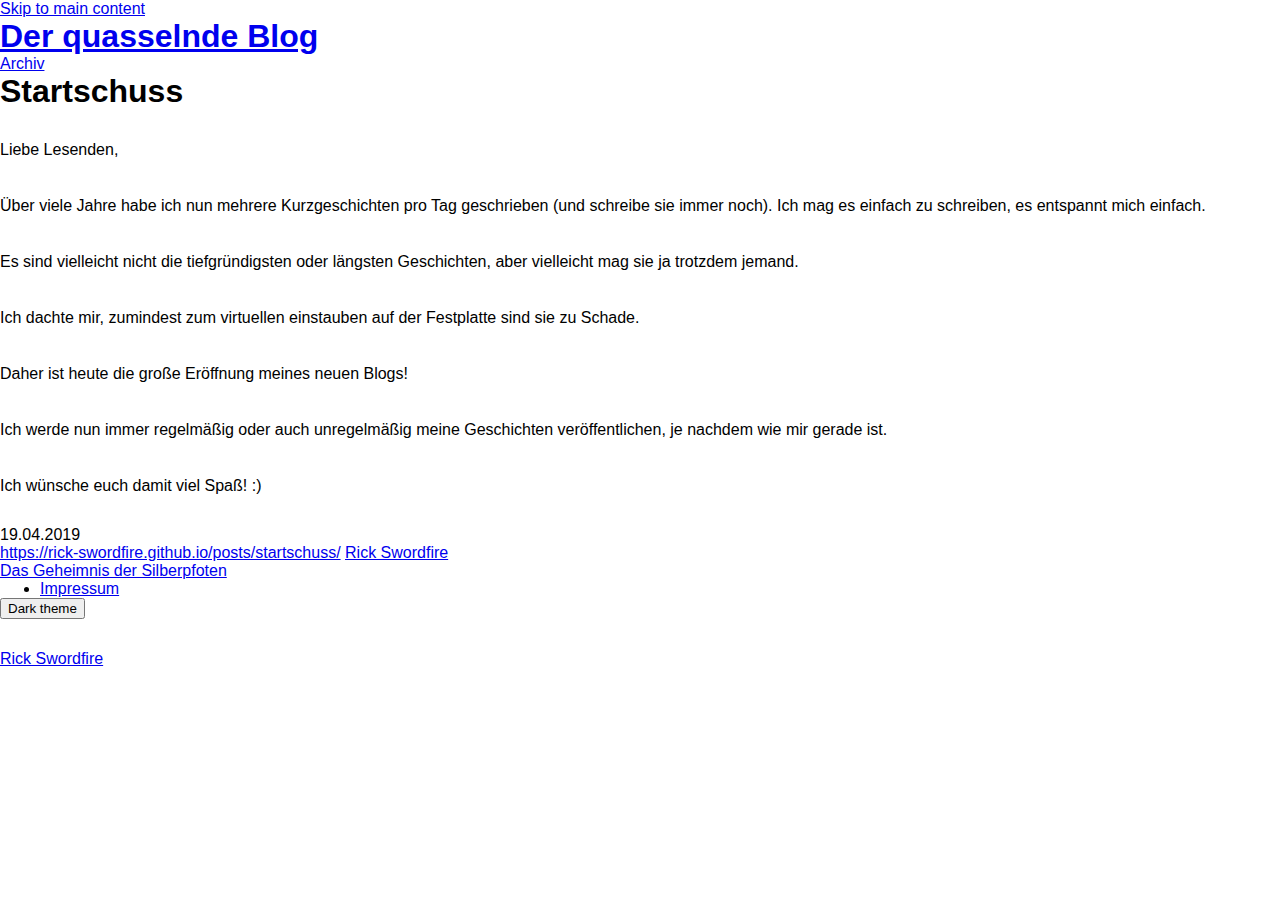
<file: posts/startschuss/index.html>
<!DOCTYPE html>


<html lang="de-de" data-theme="">
<head>
    
        
<meta charset="utf-8">
<meta name="HandheldFriendly" content="True">
<meta name="viewport" content="width=device-width, initial-scale=1.0">
<meta name="referrer" content="no-referrer-when-downgrade">

<title>Startschuss - Der quasselnde Blog</title>

<meta name="description" content="Liebe Lesenden,
Über viele Jahre habe ich nun mehrere Kurzgeschichten pro Tag geschrieben (und schreibe sie immer noch). Ich mag es einfach zu schreiben, es entspannt mich einfach.
Es sind vielleicht nicht die tiefgründigsten oder längsten Geschichten, aber vielleicht mag sie ja trotzdem jemand.
Ich dachte mir, zumindest zum virtuellen einstauben auf der Festplatte sind sie zu Schade.
Daher ist heute die große Eröffnung meines neuen Blogs!
Ich werde nun immer regelmäßig oder auch unregelmäßig meine Geschichten veröffentlichen, je nachdem wie mir gerade ist.">



<link rel="icon" type="image/x-icon" href="https://rick-swordfire.github.io/favicon.ico">
<link rel="apple-touch-icon-precomposed" href="https://rick-swordfire.github.io/favicon.png">


<style>
  body {
    visibility: hidden;
    opacity: 0;
  }
</style>

<noscript>
  <style>
    body {
      visibility: visible;
      opacity: 1;
    }
  </style>
</noscript>



    





    
    
        
    
    

    
        <link rel="stylesheet" href="https://rick-swordfire.github.io/css/style.min.e4dd69a921886f06d1a0e2bf835aa4fdced2d03b6f83804e6ae146caac8882bb.css" integrity="sha256-5N1pqSGIbwbRoOK/g1qk/c7S0Dtvg4BOauFGyqyIgrs=">
    





    

    





    
    
        
    
    

    
        <script src="https://rick-swordfire.github.io/js/script.min.510c781c39dbb21b4c76d85c82e2bdf4689220adbb7cd61e49e9d293e442fb42.js" type="text/javascript" charset="utf-8" integrity="sha256-UQx4HDnbshtMdthcguK99GiSIK27fNYeSenSk&#43;RC&#43;0I="></script>
    







<meta property="og:title" content="Startschuss" />
<meta property="og:description" content="Liebe Lesenden,
Über viele Jahre habe ich nun mehrere Kurzgeschichten pro Tag geschrieben (und schreibe sie immer noch). Ich mag es einfach zu schreiben, es entspannt mich einfach.
Es sind vielleicht nicht die tiefgründigsten oder längsten Geschichten, aber vielleicht mag sie ja trotzdem jemand.
Ich dachte mir, zumindest zum virtuellen einstauben auf der Festplatte sind sie zu Schade.
Daher ist heute die große Eröffnung meines neuen Blogs!
Ich werde nun immer regelmäßig oder auch unregelmäßig meine Geschichten veröffentlichen, je nachdem wie mir gerade ist." />
<meta property="og:type" content="article" />
<meta property="og:url" content="https://rick-swordfire.github.io/posts/startschuss/" /><meta property="article:section" content="posts" />
<meta property="article:published_time" content="2019-04-19T00:00:00+00:00" />
<meta property="article:modified_time" content="2019-04-19T00:00:00+00:00" />


<meta name="twitter:card" content="summary"/>
<meta name="twitter:title" content="Startschuss"/>
<meta name="twitter:description" content="Liebe Lesenden,
Über viele Jahre habe ich nun mehrere Kurzgeschichten pro Tag geschrieben (und schreibe sie immer noch). Ich mag es einfach zu schreiben, es entspannt mich einfach.
Es sind vielleicht nicht die tiefgründigsten oder längsten Geschichten, aber vielleicht mag sie ja trotzdem jemand.
Ich dachte mir, zumindest zum virtuellen einstauben auf der Festplatte sind sie zu Schade.
Daher ist heute die große Eröffnung meines neuen Blogs!
Ich werde nun immer regelmäßig oder auch unregelmäßig meine Geschichten veröffentlichen, je nachdem wie mir gerade ist."/>








    
<script async src="https://www.googletagmanager.com/gtag/js?id=G-H2FYMJ2K9R"></script>
<script>
var doNotTrack = false;
if (!doNotTrack) {
	window.dataLayer = window.dataLayer || [];
	function gtag(){dataLayer.push(arguments);}
	gtag('js', new Date());
	gtag('config', 'G-H2FYMJ2K9R', { 'anonymize_ip': false });
}
</script>




<link rel="stylesheet" href="/my_css/cookie.css" />
<link rel="stylesheet" href="/my_css/img.css" />


    
</head>
<body>
    <a class="skip-main" href="#main">Skip to main content</a>
    <div class="container">
        <header class="common-header"> 
            
                <div class="header-top">
    <h1 class="site-title">
    <a href="/">Der quasselnde Blog</a>
</h1>
    <ul class="social-icons">





</ul>
</div>

    <nav>
        
        
        <a class="" href="https://rick-swordfire.github.io/posts/" title="Archiv">Archiv</a>
        
    </nav>




            
        </header>
        <main id="main" tabindex="-1"> 
            
    

    <article class="post h-entry">
        <div class="post-header">
            <header>
                <h1 class="p-name post-title">Startschuss</h1>

                
            </header>
        </div>
        <div class="content e-content">
            <p>Liebe Lesenden,</p>
<p>Über viele Jahre habe ich nun mehrere Kurzgeschichten pro Tag geschrieben (und schreibe sie immer noch). Ich mag es einfach zu schreiben, es entspannt mich einfach.</p>
<p>Es sind vielleicht nicht die tiefgründigsten oder längsten Geschichten, aber vielleicht mag sie ja trotzdem jemand.</p>
<p>Ich dachte mir, zumindest zum virtuellen einstauben auf der Festplatte sind sie zu Schade.</p>
<p>Daher ist heute die große Eröffnung meines neuen Blogs!</p>
<p>Ich werde nun immer regelmäßig oder auch unregelmäßig meine Geschichten veröffentlichen, je nachdem wie mir gerade ist.</p>
<p>Ich wünsche euch damit viel Spaß! :)</p>

        </div>
        

    


<div class="post-info">
    
        <div class="post-date dt-published">19.04.2019</div>
    

    <a class="post-hidden-url u-url" href="https://rick-swordfire.github.io/posts/startschuss/">https://rick-swordfire.github.io/posts/startschuss/</a>
    <a href="https://rick-swordfire.github.io/" class="p-name p-author post-hidden-author h-card" rel="me">Rick Swordfire</a>


    <div class="post-taxonomies">
        
            
    </div>
</div>

    </article>

    
        
        
    

    
        
    <div class="pagination post-pagination">
        <div class="left pagination-item ">
            
                <a href="/posts/first/">Das Geheimnis der Silberpfoten</a>
            
        </div>
        <div class="right pagination-item disabled">
            
        </div>
    </div>




    

    

    

    


        </main>
        
            <footer class="common-footer">
    
    

    <div class="common-footer-bottom">
        
            
            <ul class="footer-menu">
            
            <li><a class="" href="https://rick-swordfire.github.io/impressum/" title="Impressum">Impressum</a></li>
            
            </ul>
        


        

    



    <button class="theme-switcher">
        Dark theme
    </button>


<script>
const STORAGE_KEY = 'user-color-scheme'
const defaultTheme = "light"

let currentTheme
let switchButton
let autoDefinedScheme = window.matchMedia('(prefers-color-scheme: dark)')

const autoChangeScheme = e => {
    currentTheme = e.matches ? 'dark' : 'light'
    document.documentElement.setAttribute('data-theme', currentTheme)
    changeButtonText()
}

document.addEventListener('DOMContentLoaded', function() {
    switchButton = document.querySelector('.theme-switcher')
    currentTheme = detectCurrentScheme()
    if (currentTheme == 'dark') {
        document.documentElement.setAttribute('data-theme', 'dark')
    }
    if (currentTheme == 'auto') {
        autoChangeScheme(autoDefinedScheme);
        autoDefinedScheme.addListener(autoChangeScheme);
    }

    if (switchButton) {
        changeButtonText()
        switchButton.addEventListener('click', switchTheme, false)
    }
  
    showContent()
})

function detectCurrentScheme() {
    if (localStorage.getItem(STORAGE_KEY)) {
        return localStorage.getItem(STORAGE_KEY)
    } 
    if (defaultTheme) {
        return defaultTheme
    } 
    if (!window.matchMedia) {
        return 'light'
    } 
    if (window.matchMedia('(prefers-color-scheme: dark)').matches) {
        return 'dark'
    }
    return 'light'
}

function changeButtonText(switchButton)
{   
    if (switchButton) {
        switchButton.textContent = currentTheme == 'dark' ?  "Light theme" : "Dark theme"
    }
}

function switchTheme(e) {
    if (currentTheme == 'dark') {
        localStorage.setItem(STORAGE_KEY, 'light')
        document.documentElement.setAttribute('data-theme', 'light')
        currentTheme = 'light'
    } else {
        localStorage.setItem(STORAGE_KEY, 'dark')
        document.documentElement.setAttribute('data-theme', 'dark')
        currentTheme = 'dark'
    }
    changeButtonText()
}

function showContent() {
    document.body.style.visibility = 'visible';
    document.body.style.opacity = 1;
}
</script>   
    </div>

    <p class="h-card vcard">

    <a href=https://rick-swordfire.github.io/ class="p-name u-url url fn" rel="me">Rick Swordfire</a> 

    

    
</p> 
</footer>

        
    </div>

<div class="cookie-container">
  <p>
	Diese Seite verwendet keine Cookies, es wird jedoch eine Verbindung zu Google-Analytics und VG-Wort aufgebaut,
	um die Anzahl der Besucher dieser Website zu ermitteln.
	Mit dem drücken auf "Okay" zeigen sie sich damit einverstanden.
  </p>
  <button class="cookie-btn">
    Okay
  </button>
</div>
<script src="/my_js/cookie.js"></script>


</body>
</html>
</file>
<file: my_css/cookie.css>
* {
  margin: 0;
}

body {
  font-family: "Roboto", sans-serif;
}

p {
  margin: 24px 0;
  line-height: 2;
}

.wrapper {
  padding: 32px;
}

.cookie-container {
  position: fixed;
  bottom: -100%;
  left: 0;
  right: 0;
  background: #101010;
  color: #f5f6fa;
  padding: 0 32px;
  box-shadow: 0 -2px 16px rgba(47, 54, 64, 0.39);

  transition: 400ms;
}

.cookie-container.active {
  bottom: 0;
}

.cookie-container a {
  color: #f5f6fa;
}

.cookie-btn {
  background: #ff5858;
  border: 0;
  color: #f5f6fa;
  padding: 12px 48px;
  font-size: 18px;
  margin-bottom: 16px;
  border-radius: 8px;
  cursor: pointer;
}
</file>
<file: my_css/img.css>
.impimg {
	display: inline;
}
article img {
        display: inline;
}
.middle > img{
	margin-left: -5px
</file>
